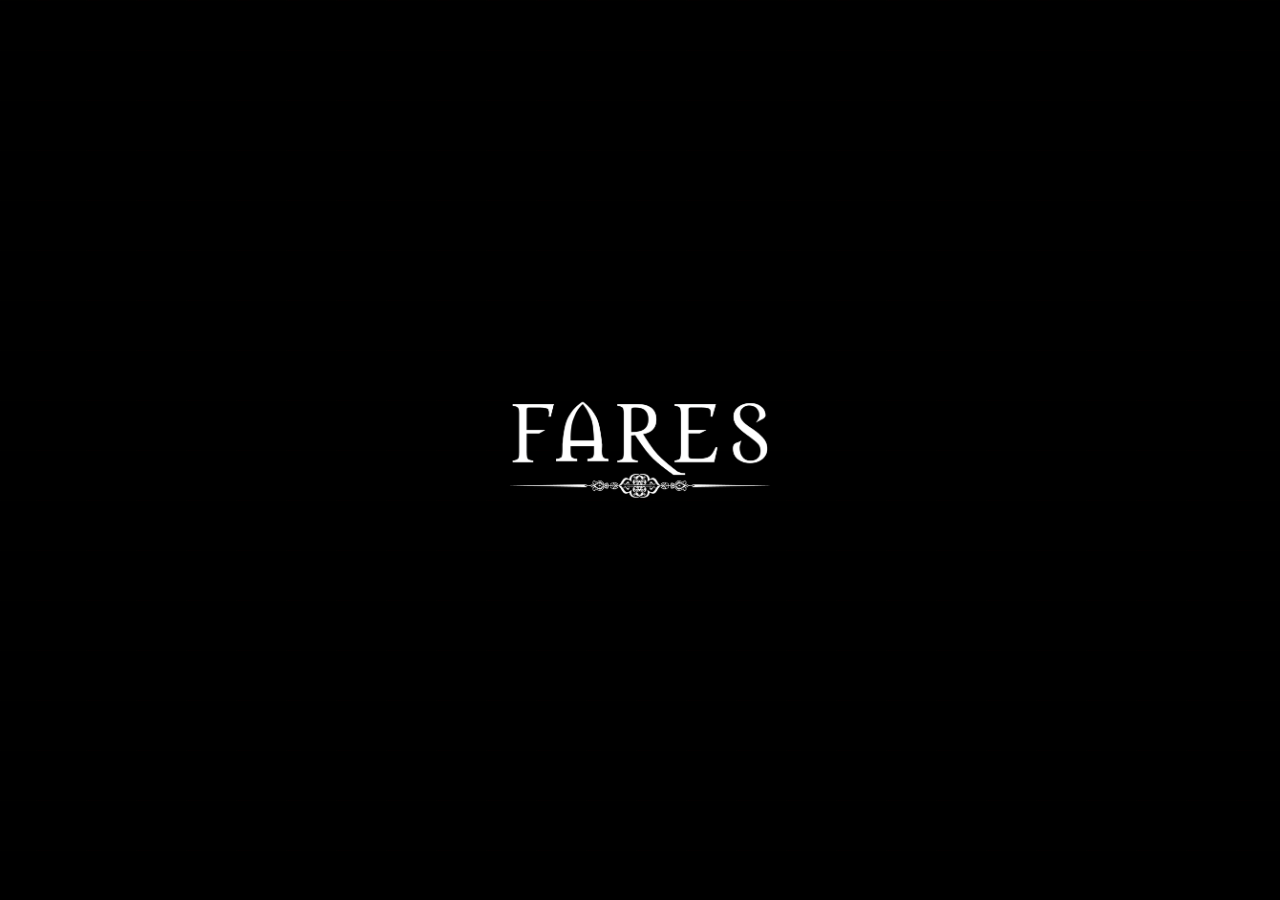
<file: index.htm>
<!doctype html>
<html lang="en">
  <head>
    <meta http-equiv="Content-Type" content="text/html; charset=UTF-8" />
    <meta http-equiv="X-UA-Compatible" content="IE=edge" />
    <meta name="viewport" content="width=device-width, initial-scale=1" />
    <meta name="description" content="" />
    <meta name="author" content="" />
    <meta name="viewport" content="width=device-width, initial-scale=1.0" />

    <link
      rel="icon"
      href="https://farescouture.com/fares-boutique/wp-content/uploads/2017/04/favicon.png"
      type="image/x-icon"
    />

    <title>
      FARES : costume sur mesure et prêt à porter, homme, femme, enfant
    </title>

    <link href="css/style.css" rel="stylesheet" />

    <script type="text/javascript">
      function MM_swapImgRestore() {
        var i;
        var x;
        var a = document.MM_sr;

        for (i = 0; a && i < a.length && (x = a[i]) && x.oSrc; i++) {
          x.src = x.oSrc;
        }
      }

      function MM_preloadImages() {
        var d = document;

        if (d.images) {
          if (!d.MM_p) d.MM_p = new Array();

          var i;
          var j = d.MM_p.length;
          var a = MM_preloadImages.arguments;

          for (i = 0; i < a.length; i++) {
            if (a[i].indexOf("#") != 0) {
              d.MM_p[j] = new Image();
              d.MM_p[j++].src = a[i];
            }
          }
        }
      }

      function MM_findObj(n, d) {
        var p, i, x;

        if (!d) d = document;

        if ((p = n.indexOf("?")) > 0 && parent.frames.length) {
          d = parent.frames[n.substring(p + 1)].document;
          n = n.substring(0, p);
        }

        if (!(x = d[n]) && d.all) x = d.all[n];

        for (i = 0; !x && i < d.forms.length; i++) x = d.forms[i][n];

        for (i = 0; !x && d.layers && i < d.layers.length; i++)
          x = MM_findObj(n, d.layers[i].document);

        if (!x && d.getElementById) x = d.getElementById(n);
        return x;
      }

      function MM_swapImage() {
        var i;
        var j = 0;
        var x;
        var a = MM_swapImage.arguments;

        document.MM_sr = new Array();

        for (i = 0; i < a.length - 2; i += 3) {
          if ((x = MM_findObj(a[i])) != null) {
            document.MM_sr[j++] = x;

            if (!x.oSrc) x.oSrc = x.src;
            x.src = a[i + 2];
          }
        }
      }
    </script>

    <script src="https://ajax.googleapis.com/ajax/libs/jquery/3.1.1/jquery.min.js"></script>
    <script>
      $(document).ready(function () {
        $("#container").fadeIn(500);
      });

      // Auto-redirect to boutique after 3s (with fade-out)
      // NOTE: localhost guard disabled for testing - redirect runs everywhere
      (function () {
        // var h = window.location.hostname;
        // var isLocal =
        //   !h ||
        //   h === "localhost" ||
        //   h === "127.0.0.1" ||
        //   h === "::1" ||
        //   h === "0.0.0.0" ||
        //   h === "" ||
        //   window.location.protocol === "file:";
        // if (!isLocal) {}
        var redirectUrl = "https://farescouture.com/fares-boutique/";
        var fadeDuration = 400;
        var redirectDelay = 3000;
        setTimeout(function () {
          var el = document.getElementById("container");
          if (window.jQuery && el) {
            el.classList.add("fade-out");
            $("#container").fadeOut(fadeDuration, function () {
              window.location.href = redirectUrl;
            });
            // Safety fallback in case fadeOut callback doesn't fire
            setTimeout(function () {
              window.location.href = redirectUrl;
            }, fadeDuration + 300);
          } else if (el) {
            el.classList.add("fade-out");
            setTimeout(function () {
              window.location.href = redirectUrl;
            }, fadeDuration);
          } else {
            window.location.href = redirectUrl;
          }
        }, redirectDelay - fadeDuration);
      })();
    </script>

    <style>
      header {
        margin: 0;
      }
    </style>
  </head>

  <body
    onLoad="MM_preloadImages('images/couture-dore.png','images/eboutique_dore.png')"
  >
    <header>
      <div class="container">
        <div id="container" style="display: none">
          <div style="color: white"></div>

          <img class="img-responsive" src="images/fares-couture.png" alt="" />

          <!-- <div class="intro-text">
            <div class="titles-align">
              <div class="t1">
                <a
                  href="http://farescouture.com/couture/"
                  onMouseOut="MM_swapImgRestore()"
                  onMouseOver="MM_swapImage('Image1','','images/couture-dore.png',1)"
                >
                  <img
                    src="images/couture_blanc.png"
                    name="Image1"
                    width="120"
                    height="8"
                    //width="150"
                    //height="10"
                    border="0"
                    alt="Couture"
                  />
                </a>
              </div>

              <div class="t0">
                <img
                  src="images/makroud.png"
                  height="13"
                  //height="16"
                  border="0"
                  alt="separator"
                />
              </div>

              <div class="t2">
                <a
                  href="https://farescouture.com/fares-boutique/"
                  onMouseOut="MM_swapImgRestore()"
                  onMouseOver="MM_swapImage('Image2','','images/LA-COUTURE-Marron.png',1)"
                >
                  <img
                    src="images/LA-COUTURE-Blanc.png"
                    name="Image2"
                    width="128"
                    height="9"
                    //width="160"
                    //height="11"
                    border="0"
                    alt="Boutique"
                  />
                </a>
              </div>
            </div>
          </div> -->
        </div>
      </div>
    </header>
  </body>
</html>
</file>
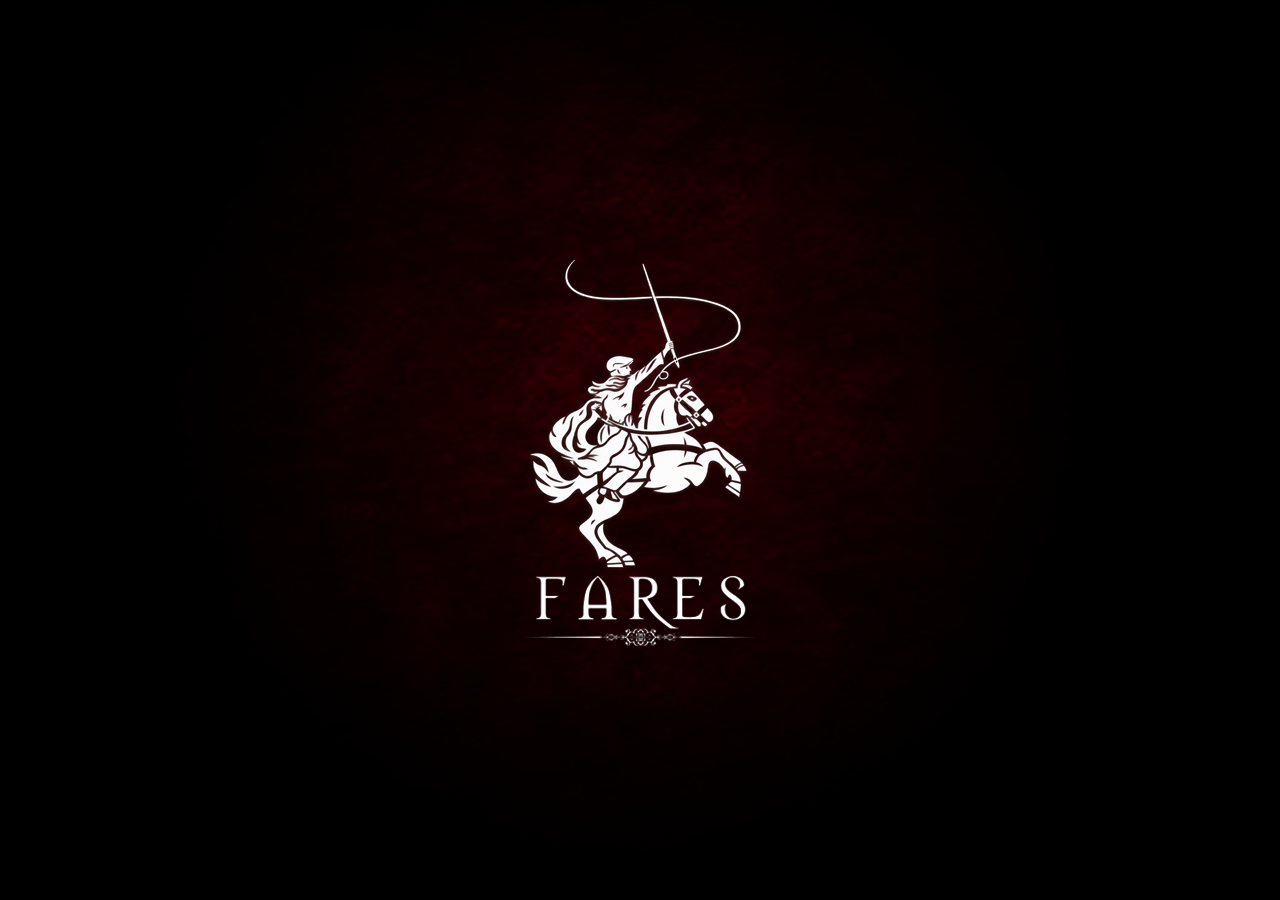
<file: couture/index.html>
<!DOCTYPE html>
<html lang="fr">
  <head>
    <meta charset="utf-8" />
    <title>Fares : Costume sur mesure</title>
    <meta
      name="description"
      content="Fares est un réseau d’artisans. Il confectionne, distribue des articles sur mesure et prêt-à-porter, moyen-haut de gamme."
    />
    <meta
      name="keywords"
      content="Fares, Costume, couture, réseau d’artisans, articles sur mesure, prêt-à-porter, moyen-haut de gamme."
    />
    <meta name="viewport" content="width=device-width, initial-scale=1.0" />

    <link rel="preload" as="image" href="assets/img/loading-1.png" />
    <link rel="preload" as="image" href="assets/img/bg.png" />
    <link href="assets/css/google.css" rel="stylesheet" type="text/css" />
    <link rel="shortcut icon" href="favicon.ico" type="image/x-icon" />
    <link rel="icon" href="favicon.ico" type="image/x-icon" />

    <!-- Feuilles des widgets tiers d'abord : styles.css est la feuille du
         site et doit pouvoir les surcharger (modales reveal responsives,
         marge du lecteur circulaire) sans jouer sur la specificite. -->
    <link rel="stylesheet" href="assets/js/reveal.css" />
    <link rel="stylesheet" href="assets/circleplayer/circle.skin/circle.player.css" />
    <link rel="stylesheet" href="assets/css/styles.css" />
    <noscript><style>html{background:#000 url("assets/img/bg.png");background-position:50% top;background-repeat:no-repeat;}.loading{display:none;}#test{opacity:1;}#magazine{opacity:1;}</style></noscript>
  </head>

  <body>
    <div class="loading">
      <img src="assets/img/loading-2.png" width="232" alt="" />
    </div>

    <div id="book-stage">
    <div id="magazine" class="centerStart">
      <div class="cover hard"></div>

      <!-- Inside of the front cover: keep it rigid when the book closes. -->
      <div id="page3" class="page page_g hard">
        <div class="ouvrir"></div>
      </div>

      <div id="page4" class="page page_d">
        <div class="dedicase">
          <p>
            “Je remercie l’équipe et les artisans, sans qui rien ne serait possible,
            dédie ce projet à mon fils Fares, à ma famille et une pensée toute
            particulière à ma mère pour son soutien moral tout au long de sa
            création”
            <br /><br />

            <div class="signature"></div>
            <span class="fawzi">Faouzi Harrazi (Directeur artistique)</span>
          </p>
        </div>
      </div>

      <div id="page5" class="page chibani"></div>

      <div id="page6" class="page sommaire">
        <div class="sommaireListe">
          <div class="titreSommaire">Sommaire</div>
          <ul>
            <li><a href="index.html#" onClick="goTo(this.id)" id="7">Fares.................................. P 2-3</a></li>
            <li><a href="index.html#" onClick="goTo(this.id)" id="9">Prêt à porter..................... P 4-5</a></li>
            <li><a href="index.html#" onClick="goTo(this.id)" id="11">Sur mesure....................... P 6-7</a></li>
            <li><a href="index.html#" onClick="goTo(this.id)" id="13">Fares couture................... P 8-11</a></li>
            <li><a href="index.html#" onClick="goTo(this.id)" id="17">Vintage couture............... P 12-13</a></li>
            <li><a href="index.html#" onClick="goTo(this.id)" id="19">Accessoires....................... P 14-15</a></li>
            <li><a href="index.html#" onClick="goTo(this.id)" id="21">Bijoux................................ P 16-17</a></li>
            <li><a href="index.html#" onClick="goTo(this.id)" id="23">Collection ......................... P 18-19</a></li>
            <li><a href="index.html#" onClick="goTo(this.id)" id="25">Collaboration................... P 20-23</a></li>
            <li><a href="index.html#" onClick="goTo(this.id)" id="29">Mariage, cérémonie......... P 24-25</a></li>
            <li><a href="index.html#" onClick="goTo(this.id)" id="31">Contact............................. P 26-27</a></li>
            <li><a href="index.html#" onClick="goTo(this.id)" id="33">Recrutement.................... P 28-29</a></li>
            <li><a href="index.html#" onClick="goTo(this.id)" id="35">C.G.V................................. P 30-47</a></li>
            <li><a href="index.html#" onClick="goTo(this.id)" id="53">Mentions légales............. P 48-49</a></li>
            <li><a href="index.html#" onClick="goTo(this.id)" id="55">Points de vente................ P 50-51</a></li>
            <li><a href="index.html#" onClick="goTo(this.id)" id="56">Facebook.......................... P 52-53</a></li>
          </ul>
        </div>
      </div>

      <div id="page7" class="page firas">
        <div class="firasIntro blanc"></div>
      </div>

      <div id="page8" class="page page_d_defaut">
        <div class="firasIntro">
          <h1 class="black">Fares</h1>

          <p>Fares est un studio de création.</p>
          <p>Il confectionne, distribue des articles sur mesure et prêt-à-porter, moyen-haut de gamme.</p>
          <p><b>Son métier est l’artisanat, son territoire celui de la création, sa référence est l’art.</b></p>
          <p>“<i  style="font-style: italic;">Nous faisons de l’artisanat un art non conventionnel.</i>”</p>
          <p>Ces collections séduiront les femmes et hommes qui au fil du temps se sont libérés et créent leur propre style, en bousculant les codes pour mieux s’approprier le vêtement, être unique.</p>
          <p>Ils laissent exprimer leur personnalité, sélectionnent les tendances mais ne subissent pas le diktat de la mode.</p>
          <p>Nous proposons également une gamme pour enfant.</p>
          <p>Des pièces d’exception sont montées par notre réseau d’artisans dans des ateliers en microcrédit.</p>
          <p>A chaque vente, une partie du bénéfice est reversée à une association caritative choisie par le client.</p>
          <p>Porter Fares évoque avant tout un état d’esprit et une image qui témoignent de votre caractère.</p>
          <div class="personnel"></div>
        </div>

        <div class="menu_ver" title="Sommaire">
          <a href="index.html#" onClick="goTo(this.id)" id="5">
            <img src="assets/img/Icone menu du livre.png" alt="Sommaire" />
          </a>
        </div>
      </div>

      <div id="page9" class="page pretAporter">
        <div class="firasIntro black"></div>
      </div>

      <div id="page10" class="page page_d_defaut">
        <div class="firasIntro black">
          <h1 class="black">Prêt à porter</h1>

          <p>Fares ne suit pas les tendances préférant se concentrer sur des produits à la fois intemporels et authentiques de qualité.</p>
          <p>Un soin particulier est apporté à la coupe des vêtements, au choix des matières et des fournitures servant à la confection des articles, leur apportant ainsi le cachet nécessaire.</p>
          <p>Les finitions faites mains confèrent le style et le charme qui distinguent nos pièces.</p>
          <p>
            Les articles sont vendus au <a data-reveal-id="show-room" class="my-button">show-room</a>,
            parmi <a data-reveal-id="nos-dist" class="my-button">nos distributeurs</a> ou
            <a href="https://farescouture.com/fares-boutique/" class="my-button">sur commande</a>.
          </p>
          <p>Vous recherchez l’originalité, la vraie, celle de l’allure et de l’esprit alors vous saurez apprécier Fares à sa juste valeur.</p>
          <div class="thawek"></div>
        </div>

        <div class="menu_ver" title="Sommaire">
          <a href="index.html#" onClick="goTo(this.id)" id="5">
            <img src="assets/img/Icone menu du livre.png" alt="Sommaire" />
          </a>
        </div>
      </div>

      <div id="page11" class="page surMesur">
        <div class="firasIntro black"></div>
      </div>

      <div id="page12" class="page page_d_defaut">
        <div class="firasIntro black ligneSize14">
          <h1 class="black">Créez vos vêtements...</h1>
          <p>
            Commandez une pièce unique parmi nos autres collections
            <a data-reveal-id="sur-rendez-vous" class="my-button">sur rendez-vous</a>
            au <a data-reveal-id="show-room" class="my-button">show-room boutique</a>,
            dans <a data-reveal-id="points-ventes" class="my-button">nos points de ventes</a>
            ou <a data-reveal-id="sur-rendez-vous" class="my-button">à domicile</a>
            (uniquement en Île-de-France pour le moment), des nouveaux modèles dessinés chaque mois complètent notre catalogue.
            <br />
            Il vous est possible de participer à chaque stade de la création, selon vos envies et votre morphologie,
            silhouette, détails, doublure, boutons, initiales brodées, étoffe… Vous serez conseillés et accompagnés par le styliste.
          </p>
          <p><b>. Produits proposés</b></p>
          <p>Veste, manteau, chemise, pantalon, jupe, robe, tricot fait main…</p>
          <p><b>. Enfant</b></p>
          <p>Le plaisir d’offrir un vêtement enfant monté avec amour et passion par des couturières averties dans des ateliers en microcrédit, vous est aussi proposé.</p>
          <p><b>Délai de livraison</b></p>
          <p>2 semaines</p>
          <p><b>. Prix</b></p>
          <p>
            Selon le modèle et le tissu choisis un devis vous sera communiqué.<br />
            (Une veste été pour homme à partir de 180 €)
          </p>
          <div class="farid"></div>
        </div>

        <div class="menu_ver" title="Sommaire">
          <a href="index.html#" onClick="goTo(this.id)" id="5">
            <img src="assets/img/Icone menu du livre.png" alt="Sommaire" />
          </a>
        </div>
      </div>

      <div id="page13" class="page page13"></div>

      <div id="page14" class="page page_d_defaut">
        <div class="firasIntro black left ligneSize16">
          <h1 class="black">Fares couture</h1>

          <p>La maison Fares couture perpétue la tradition et <a data-reveal-id="grand-mesure" class="my-button">la grande mesure*</a> dans ses ateliers.</p>
          <p>Le vêtement ainsi monté est unique, inimitable et correspond à votre personnalité.</p>
          <p>Les pièces sont réalisées en partie voire entièrement à la main signées Fares couture.</p>
          <p>Pour certaines de nos créations, des tissus sortent directement de nos ateliers tisserands.</p>
          <p>L’équipe de tailleurs-coupeurs dont le savoir-faire est devenu rare et précieux, prend en charge la commande au sein de l’atelier.</p>

          <br />
          <h3 class="black">Prises de commande/Mesures</h3>
          <p>
            Elle se fait soit au show-room, à domicile, au bureau <a href="index.html#" onClick="goTo(31); return false;" class="my-button">Convenir d’un rendez-vous</a>
            ou parmi nos distributeurs pour <a data-reveal-id="grand-mesure" class="my-button">la grande mesure*</a>
            ou au show-room pour <a data-reveal-id="demi-mesure" class="my-button">la demi-mesure*</a>
            et <a data-reveal-id="petit-mesure" class="my-button">la petite mesure*.</a>
          </p>
          <p>Le patronage de chaque client est soigneusement conservé dans nos archives.</p>

          <br />
          <p>
            <b>Veuillez tourner la page, vous découvrirez notre qualité et savoir-faire…</b>
            <img src="assets/img/fleche.png" style="float:right; margin-right:145px" alt="" />
          </p>
          <br />
          <p><b>* Définition</b></p>
          <br />
          <div class="kayat"></div>

          <div id="popup">
            <span class="button b-close"><span>X</span></span>
            <h3>La grande mesure (le bespoke)</h3>
            <p>Les connaisseurs voient dans le bespoke un idéal technique et esthétique, dans la mesure où l’apiéceur expérimenté (l’artisan auquel le coupeur confie la réalisation de la veste) passe au bas mot 50 heures de travail sur une seule pièce. Il piquera à la main des milliers de points, utilisera une dizaine de matières uniques (dont le crin de cheval), et se servira d’un lourd fer à repasser pour donner forme au costume.</p>
            <p>Son travail, entièrement réalisé à la main, vous permettra de disposer d’un costume unique, pérenne, réalisé grâce à l’énergie et à la patience d’un dépositaire d’un artisanat d’art rare et précieux.</p>
            <p>A la différence de la demi-mesure, le tailleur grande mesure dessine un patron ad hoc pour son client. Ce patronage est unique et permet la prise en compte de l’ensemble des particularités morphologiques de ce dernier. Après que le tissu aura été découpé selon les lignes du patron, un nouvel essayage est nécessaire, chaque tissu « tombant » différemment, selon son poids et ses propriétés.</p>
          </div>

          <div id="popup1">
            <span class="button b-close"><span>X</span></span>
            <h3>La demi-mesure</h3>
            <p>Les tailleurs utilisent un patron préexistant qui est modifié afin de correspondre aux mensurations du client. Ce patron est ensuite fourni à l’atelier qui réalise un costume de façon industrielle. Les finitions peuvent être réalisées à la main ou à la machine.</p>
          </div>

          <div id="popup2">
            <span class="button b-close"><span>X</span></span>
            <h3>La petite mesure</h3>
            <p>Les tailleurs proposant des services de petite mesure utilisent un patron prédéfini qu’ils ajustent aux mensurations de leur client, à l’instar de la demi-mesure industrielle. Seul le processus de fabrication diffère, puisque la petite mesure implique une réalisation entièrement artisanale.</p>
          </div>
        </div>

        <div class="menu_ver" title="Sommaire">
          <a href="index.html#" onClick="goTo(this.id)" id="5">
            <img src="assets/img/Icone menu du livre.png" alt="Sommaire" />
          </a>
        </div>
      </div>

      <div id="page15" class="page page_g_defaut">
        <div class="firasIntro black left ligneSize14">
          <h1 class="black">Qualité</h1>
          <p>Fares couture est en quête perpétuelle dans l’amélioration du montage de qualité et dans la recherche des coupes.</p>
          <p>Elle sélectionne des étoffes issues des meilleurs tisserands, Dormeuil, Ermenegildo Zegna, Loro Piana, Holland and Cherry…</p>
          <p>Votre pièce à manche (veste et manteau) sur mesure est montée selon les méthodes artisanales des tailleurs traditionnels.</p>
          <p>Nous utilisons la technique de l’entoilage, elle permet de renforcer certaines parties du vêtement.</p>
          <p>Elle garantit une tenue et un tombé impeccable et vous assure une longévité incomparable.</p>
          <p>Avec ses épaisseurs indépendantes, l’article résiste mieux aux nettoyages et aux usures du temps.</p>
          <h3 class="black">Produits proposés</h3>
          <p>Costume sur mesure, veste, manteau, chemise, pantalon, jupe, tailleur pour femme…</p>
          <h3 class="black">Délai de livraison</h3>
          <p>2 semaines</p>
          <h3 class="black">Prix</h3>
          <p>
            Selon le modèle et le tissu choisis un devis vous sera communiqué.<br />
            (Un costume à partir de 750 euros…)
          </p>
          <h3 class="black">Services après vente</h3>
          <p>En cas de changement de taille, les retouches nécessaires peuvent être apportées.</p>
          <div class="logomarque"></div>
        </div>

        <div class="menu_ver_droite">
          <a href="index.html#" onClick="goTo(this.id)" id="5">
            <img src="assets/img/Icone menu du livre.png" alt="Sommaire" />
          </a>
        </div>
      </div>

      <div id="page16" class="page page16"></div>

			<div id="page17" class="page frip1">
</div>
			<div id="page18" class="page page_d_defaut">
				<div class="firasIntro black  ligneSize16">
					<h1 class="black">Vintage Couture</h1><br>
					<p>Fares couture distribue une ligne de vêtements et accessoires vintages sélectionnés avec soin, nettoyés et dont l’intérieur est enièrement refait à neuf, destinée à une clientèle pointilleuse et avertie.</p>
					<p>Un service de retouches vintage vous est offert, l’article est recousu à vos mesures.</p>
					<p>Laissez-vous donc charmez par notre ligne de collection Vintage couture qui apportera du caractère à votre style vestimentaire.</p><br/>
                    <img src="assets/img/caractere.png" width="120" height="70" align="right">
				</div>
								  <div class="menu_ver" title='Sommaire'><a href="index.html#" onClick="goTo(this.id)" id="5"><img src="assets/img/Icone menu du livre.png"></a></div>

			</div>

			<div id="page19" class="page page_g_defaut">
				<div class="firasIntro black  ligneSize16">
					<h1 class="black">Accessoires</h1>
					<p>Un service de commandes personnalisées pour accessoires est aussi à la disposition des clients répondant aux envies et aux besoins du quotidien. </p>
					<p><b>. Qualité</b> </p>
					<p>Un soin particulier est apporté à la coupe, au choix des matières et des fournitures servant à la confection des articles. </p>
					
					<p><b>. Prise de la commande</b></p>

					<P> Sur rendez-vous au <a data-reveal-id="show-room" class="my-button" >show-room</a> ou parmis <a data-reveal-id="nos-dist" class="my-button" >nos distributeurs.</a></P>
					<p><b>.Produits proposés</b></p>
					<P> Besace, sac à main, serviette, porte document, housse de pcrtable....</P>
					<p><b>Délai de livraison </b></p>
					<P> 2 semaines</P>
					<p><b> . Prix </b></p>
					<P>Selon le modèle et les matières choisies un devis vous sera communiqué.<br>
(Une besace en cuir à partir de 120 euros…)</P>
					<div class="tabea"></div>
				</div>

			</div>
			<div id="page20" class="page page19 ">
            				  <div class="menu_ver" title='Sommaire'><a href="index.html#" onClick="goTo(this.id)" id="5"><img src="assets/img/Icone menu du livre.png"></a></div>

            </div>
			
			<div id="page21" class="page page21">

            </div>
			<div id="page22" class="page page_d_defaut">
				<div class="firasIntro black  ligneSize16">
					<h1 class="black">Bijoux</h1>
					<p>Un service de commandes personnalisé est aussi à la disposition des clients.  </p>
					<p><b>. Qualité</b> </p>
					<p>Ils sont montés par des artisans passionnés et expérimentés...<br> Un certificat d’authentification est délivré. </p>
					<p><b>. Prise de la commande</b></p>
					<P><a href="index.html#" onClick="goTo(31); return false;" class="my-button">Convenir d’un rendez-vous</a></P>
					<p><b>.Produits proposés</b></p>
					<P> Collier, bracelet, bague, boucle d’oreille, pendentif, broche, boutons de manchette...</P>
					<p><b>Délai de livraison </b></p>
					<P> 2 à 3 semaines</P>
					<p><b> . Prix </b></p>
					<P>Selon le modèle un devis vous sera communiqué</P>
					<div class="rafiaa"></div>
				</div>
				<div class="menu_ver" title='Sommaire'><a href="index.html#" onClick="goTo(this.id)" id="5"><img src="assets/img/Icone menu du livre.png"></a></div>

			</div>
			<div id="page23" class="page page23"></div>		
			<div id="page24" class="page page_d_defaut">
				<div class="firasIntro black imageCommande">
					<div class="jcarousel-wrapper">
		                <div class="jcarousel">
		                    <ul>
		                    	<li>
		                        	<div class="view view-first">
				                        <img src="assets/catalogue/4s.jpg" class="imageorigine"  width="339" height="512" alt="">
				                        <img src="assets/catalogue/4.jpg" class="imagehover" width="339" height="512" alt="">
					                    <div class="mask">
					                        <a href="https://farescouture.com/fares-boutique/"  class="my-button info">Collection</a>
					                    </div>
					                </div>
		                    	</li>
		                    	<li>
		                        	<div class="view view-first">
				                        <img src="assets/catalogue/5s.jpg" class="imageorigine"  width="339" height="512" alt="">
				                        <img src="assets/catalogue/5.jpg" class="imagehover" width="339" height="512" alt="">
					                    <div class="mask">
					                        <a href="https://farescouture.com/fares-boutique/"  class="my-button info">Collection</a>
					                    </div>
					                </div>
		                    	</li>
		                    	<li>
		                        	<div class="view view-first">
				                        <img src="assets/catalogue/6s.jpg" class="imageorigine"  width="339" height="512" alt="">
				                        <img src="assets/catalogue/6.jpg" class="imagehover" width="339" height="512" alt="">
					                    <div class="mask">
					                        <a href="https://farescouture.com/fares-boutique/"  class="my-button info">Collection</a>
					                    </div>
					                </div>
		                    	</li>
		                    	<li>
		                        	<div class="view view-first">
				                        <img src="assets/catalogue/7s.jpg" class="imageorigine"  width="339" height="512" alt="">
				                        <img src="assets/catalogue/7.jpg" class="imagehover" width="339" height="512" alt="">
					                    <div class="mask">
					                        <a href="https://farescouture.com/fares-boutique/"  class="my-button info">Collection</a>
					                    </div>
					                </div>
		                    	</li>
		                    	<li>
		                        	<div class="view view-first">
				                        <img src="assets/catalogue/8s.jpg" class="imageorigine"  width="339" height="512" alt="">
				                        <img src="assets/catalogue/8.jpg" class="imagehover" width="339" height="512" alt="">
					                    <div class="mask">
					                        <a href="https://farescouture.com/fares-boutique/"  class="my-button info">Collection</a>
					                    </div>
					                </div>
		                    	</li>
		                    	<li>
		                        	<div class="view view-first">
				                        <img src="assets/catalogue/9s.jpg" class="imageorigine"  width="339" height="512" alt="">
				                        <img src="assets/catalogue/9.jpg" class="imagehover" width="339" height="512" alt="">
					                    <div class="mask">
					                        <a href="https://farescouture.com/fares-boutique/"  class="my-button info">Collection</a>
					                    </div>
					                </div>
		                    	</li>
		                    	<li>
		                        	<div class="view view-first">
				                        <img src="assets/catalogue/10s.jpg" class="imageorigine"  width="339" height="512" alt="">
				                        <img src="assets/catalogue/10.jpg" class="imagehover" width="339" height="512" alt="">
					                    <div class="mask">
					                        <a href="https://farescouture.com/fares-boutique/"  class="my-button info">Collection</a>
					                    </div>
					                </div>
		                    	</li>
		                    	<li>
		                        	<div class="view view-first">
				                        <img src="assets/catalogue/11s.jpg" class="imageorigine"  width="339" height="512" alt="">
				                        <img src="assets/catalogue/11.jpg" class="imagehover" width="339" height="512" alt="">
					                    <div class="mask">
					                        <a href="https://farescouture.com/fares-boutique/"  class="my-button info">Collection</a>
					                    </div>
					                </div>
		                    	</li>
		                    	<li>
		                        	<div class="view view-first">
				                        <img src="assets/catalogue/12s.jpg" class="imageorigine"  width="339" height="512" alt="">
				                        <img src="assets/catalogue/12.jpg" class="imagehover" width="339" height="512" alt="">
					                    <div class="mask">
					                        <a href="https://farescouture.com/fares-boutique/"  class="my-button info">Collection</a>
					                    </div>
					                </div>
		                    	</li>
		                    	<li>
		                        	<div class="view view-first">
				                        <img src="assets/catalogue/13s.jpg" class="imageorigine"  width="339" height="512" alt="">
				                        <img src="assets/catalogue/13.jpg" class="imagehover" width="339" height="512" alt="">
					                    <div class="mask">
					                        <a href="https://farescouture.com/fares-boutique/"  class="my-button info">Collection</a>
					                    </div>
					                </div>
		                    	</li>
		                    	<li>
		                        	<div class="view view-first">
				                        <img src="assets/catalogue/14s.jpg" class="imageorigine"  width="339" height="512" alt="">
				                        <img src="assets/catalogue/14.jpg" class="imagehover" width="339" height="512" alt="">
					                    <div class="mask">
					                        <a href="https://farescouture.com/fares-boutique/"  class="my-button info">Collection</a>
					                    </div>
					                </div>
		                    	</li>
		                    	<li>
		                        	<div class="view view-first">
				                        <img src="assets/catalogue/15s.jpg" class="imageorigine"  width="339" height="512" alt="">
				                        <img src="assets/catalogue/15.jpg" class="imagehover" width="339" height="512" alt="">
					                    <div class="mask">
					                        <a href="https://farescouture.com/fares-boutique/"  class="my-button info">Collection</a>
					                    </div>
					                </div>
		                    	</li>
		                    	<li>
		                        	<div class="view view-first">
				                        <img src="assets/catalogue/16s.jpg" class="imageorigine"  width="339" height="512" alt="">
				                        <img src="assets/catalogue/16.jpg" class="imagehover" width="339" height="512" alt="">
					                    <div class="mask">
					                        <a href="https://farescouture.com/fares-boutique/"  class="my-button info">Collection</a>
					                    </div>
					                </div>
		                    	</li>
		                    	<li>
		                        	<div class="view view-first">
				                        <img src="assets/catalogue/17s.jpg" class="imageorigine"  width="339" height="512" alt="">
				                        <img src="assets/catalogue/17.jpg" class="imagehover" width="339" height="512" alt="">
					                    <div class="mask">
					                        <a href="https://farescouture.com/fares-boutique/"  class="my-button info">Collection</a>
					                    </div>
					                </div>
		                    	</li>
		                    	<li>
		                        	<div class="view view-first">
				                        <img src="assets/catalogue/18s.jpg" class="imageorigine"  width="339" height="512" alt="">
				                        <img src="assets/catalogue/18.jpg" class="imagehover" width="339" height="512" alt="">
					                    <div class="mask">
					                        <a href="https://farescouture.com/fares-boutique/" class="my-button info">Collection</a>
					                    </div>
					                </div>
		                    	</li>
		                    	<li>
		                        	<div class="view view-first">
				                        <img src="assets/catalogue/19s.jpg" class="imageorigine"  width="339" height="512" alt="">
				                        <img src="assets/catalogue/19.jpg" class="imagehover" width="339" height="512" alt="">
					                    <div class="mask">
					                        <a href="https://farescouture.com/fares-boutique/"  class="my-button info">Collection</a>
					                    </div>
					                </div>
		                    	</li>
		                    	<li>
		                        	<div class="view view-first">
				                        <img src="assets/catalogue/20s.jpg" class="imageorigine"  width="339" height="512" alt="">
				                        <img src="assets/catalogue/20.jpg" class="imagehover" width="339" height="512" alt="">
					                    <div class="mask">
					                        <a href="https://farescouture.com/fares-boutique/"  class="my-button info">Collection</a>
					                    </div>
					                </div>
		                    	</li>
		                    	<li>
		                        	<div class="view view-first">
				                        <img src="assets/catalogue/21s.jpg" class="imageorigine"  width="339" height="512" alt="">
				                        <img src="assets/catalogue/21.jpg" class="imagehover" width="339" height="512" alt="">
					                    <div class="mask">
					                        <a href="https://farescouture.com/fares-boutique/"  class="my-button info">Collection</a>
					                    </div>
					                </div>
		                    	</li>
		                    	<li>
		                        	<div class="view view-first">
				                        <img src="assets/catalogue/22s.jpg" class="imageorigine"  width="339" height="512" alt="">
				                        <img src="assets/catalogue/22.jpg" class="imagehover" width="339" height="512" alt="">
					                    <div class="mask">
					                        <a href="https://farescouture.com/fares-boutique/"  class="my-button info">Collection</a>
					                    </div>
					                </div>
		                    	</li>
		                    	<li>
		                        	<div class="view view-first">
				                        <img src="assets/catalogue/23s.jpg" class="imageorigine"  width="339" height="512" alt="">
				                        <img src="assets/catalogue/23.jpg" class="imagehover" width="339" height="512" alt="">
					                    <div class="mask">
					                        <a href="https://farescouture.com/fares-boutique/"  class="my-button info">Collection</a>
					                    </div>
					                </div>
		                    	</li>

		                    	
		                    </ul>
		                </div>
		                <a href="index.html#" class="jcarousel-control-prev">&lsaquo;</a>
		                <a href="index.html#" class="jcarousel-control-next">&rsaquo;</a>
		                <p class="jcarousel-pagination"></p>
		                
	            </div>
				</div>
				
				  <div class="menu_ver" title='Sommaire'><a href="index.html#" onClick="goTo(this.id)" id="5"><img src="assets/img/Icone menu du livre.png"></a></div>

			</div>
			<div id="page25" class="page page25">

            </div>
			<div id="page26" class="page page_d_defaut">
				<div class="firasIntro black  ligneSize16">
					<h1 class="black">Collaborations Paticulirères</h1><br>
					<p><b>. Offre particulière :</b> </p>
					<p>Un modèle de pret-à-porter vous fait réver, faite nous parvenir la photo nous l'adapterons à vos mesures et au tissu de votre choix... </p>
					<p>Devenez votre propre créateur, faite nous part de toutes les suggestions de vos envies, nous les satisferons...  </p>
					<p><b>. Offre aux lycéens et aux étudiants boursiers :</b> </p>
					<p> Fares s’engage à les accompagner en proposant des prestations adaptées à leur budget.</p>
					<p> A l'occasion d'un stage ou d'un premier emploi, d'une soutenance ou encore d'un gala de fin d'année, il est primordial que l'apparence des éléves soit en accord avec eux-mêmes mais aussi avec l'environnement professionnel dans lequel ils évoluent.</p>
					<p><b>. Offre aux entreprises :</b> </p>
					<p>Nous proposons nos services aux comités d'entreprises. </p>
					<p>De la PME en passant par les entreprises internationales, des sessions de
					prises de mesure peuvent être organisées dans les locaux des différentes
					entreprises, permettant ainsi aux salariés de pouvoir bénéficier d'un service
					de qualité sur leur lieu de travail. </p>
					<p><b> <a data-reveal-id="principe" class="my-button" >Principe de fonctionnement...</a></b> </p>
				</div>
                                                				<div class="menu_ver" title='Sommaire'><a href="index.html#" onClick="goTo(this.id)" id="5"><img src="assets/img/Icone menu du livre.png"></a></div>

			</div>
			<div id="page27" class="page page_g_defaut">
				<div class="firasIntro black  ligneSize16">
					<h1 class="black">Collaborations Professionnelles</h1><br>
					<p><b>Trois formes de collaboration, vous sont proposées :</b> </p><br>
					<p><b>En sous-traitance :</b> </p>
					<p>Le donneur d’ordre fournit les matières premières, les accessoires, l’échantillon, le patronage. L’atelier prend en charge le tracé, la coupe, le montage, la finition, l’habillage et l’emballage.</p>
					<p><b>En co-traitance :</b> </p>
					<p>Le client remet l’échantillon accompagné du dossier technique, Fares assure le sourcing des matières ainsi que toutes les autre étapes nécessaires à la conception de l’article.</p>
					<p>Satisfait du travail, le client confirme sa commande par une avance de payement dont les termes sont à négocier.</p>
					<p><b>.En produit fini :</b> </p>
					<p>Le studio étudie vos besoins en création ensuite dessine et conçoit une collection unique appropriée à la demande de vos clients et mettre ainsi toutes les chances de votre côté.</p>

				</div>

			</div>
			<div id="page28" class="page page_d_defaut">
				<div class="firasIntro black  ligneSize16">
					<h1 class="black">Offre distributeur :</h1><br>
					<p>Fares répond aux attentes du marché, un renouvellement fréquent et pertinent de modèles  intemporels de qualité lisibles aux yeux des clients est effectué chaque mois.</p>
					<p>On vous livre une collection exclusive fidèle à l’esprit de votre boutique, vous distinguant ainsi de vos concurrents.</p>
					<p>Un service sur mesure esr à votre service pour le client amateur de la pièce unique.</p>
					<p>Le but de Fares est de contribuer au succès de votre marque comme de votre boutique en l’accompagnant tout au long de son développement.</p>
					<p><b>. Contact</b></p>
					<p>Vous désirez collaborer en tant que donneur d’ordre ou distribuer nos articles alors n’hésitez pas à <h3 class="black"><a href="index.html#" class="my-button" onClick="goTo(this.id)" id="31">nous contacter</a></h3>.</p>
					<p><b>. Autres :</b></p>
					<p>Toutes autres suggestions de collaboration est la bienvenue.</p>
				</div>
                                                				<div class="menu_ver" title='Sommaire'><a href="index.html#" onClick="goTo(this.id)" id="5"><img src="assets/img/Icone menu du livre.png"></a></div>

			</div>
			<div id="page29" class="page page17">

			</div>
			<div id="page30" class="page page_d_defaut">
				<div class="firasIntro black left ligneSize14">
							<h1 class="black">Mariage - Cérémonie</h1>
							<p>Notre maison se fera un plaisir de vous accompagner durant cet heureux évènement.</p>

							<p>Vous pouvez vous rendre à <a data-reveal-id="show-room" class="my-button">notre show room</a>, chez <a data-reveal-id="nos-dist" class="my-button" >nos distrubuteurs</a> ou <a data-reveal-id="sur-commande" class="my-button">bien à domicile</a> afin de bénéficier de conseils et services personnalisés.</p>
							<p>Fares se propose d'harmoniser votre tenue avec la robe de la mariée en reprenant des éléments, des détails, les couleurs par le gilet, l'ascott.</p>
							<p>Nous pouvons également créer les tenues des deux mariés à partir d'un thème, d'un lieu ou selon que l'événement soit formel ou amical, traditionnel ou original.</p>
							
							<h3 class="black">Produits proposés</h3>
							<p>Costume, queue de pie, robe de mariée, robe de soirée, tenue traditionnelle...</p>
							<h3 class="black">Délai de livraison </h3>
							<p> 3 semaines</p>	
							<h3 class="black">Prix</h3>
							<p>Selon le modèle et le tissu choisis un devis vous sera communiqué <br> (Le costume à partir de 350 euros…) </p>	<br>						

					<div class="kaled"></div>
				</div>
                                                				<div class="menu_ver" title='Sommaire'><a href="index.html#" onClick="goTo(this.id)" id="5"><img src="assets/img/Icone menu du livre.png"></a></div>

			</div>

			<div id="page31" class="page page31">

            </div>
			<div id="page32" class="page page_d_defaut">
				<div class="firasIntro black  ligneSize16">
					<h1 class="black">Contact</h1>
					<div><span id="contactErreur"></span></div>
					<form>
						
					<div id='radioForm' class="formGroupContact">
						<div class="radioBox"><input type="radio" name="typeContact" value="par" checked> Particulier</div>
						<div class="radioBox"><input type="radio" name="typeContact" value="pro" > Professionel (<a data-reveal-id="presentationPro" class="my-button">présentation</a>)</div>
						
						<div class="clear"></div>
					</div>
					<div id='selectForm' class="formGroupContact">
						<div class="labelBox"><span>Type </span></div>
						<div class="inputBox">
							<select id='typePro'>
							  <option value="Presse">Presse</option>
							  <option value="Acheteur">Acheteur</option>
							  <option value="Multimarques">Multimarques</option>
							  <option value="Distributeur">Distributeur</option>
							  <option value="DonneurOrdre">Donneur d’ordre</option>
							  <option value="Fournisseur">Fournisseur</option>
							  <option value="Autres">Autres</option>
							</select>
						</div>
						<div class="clear"></div>
					</div>
					<div class="formGroupContact" id='raisonSocial'>
						<div class="labelBox"><span>Raison social </span></div>
						<div class="inputBox"><input type="text" id='raison'></div>
						<div class="clear"></div>
					</div>
					<div class="formGroupContact" id='formNom' >
						<div class="labelBox"><span>Nom </span></div>
						<div class="inputBox"><input type="text" id='nomContact' ></div>
						<div class="clear"></div>
					</div>
					<div class="formGroupContact" id='formPrenom' >
						<div class="labelBox"><span>Prenom </span></div>
						<div class="inputBox"><input type="text" id='prenomContact' ></div>
						<div class="clear"></div>
					</div>
					<div class="formGroupContact">
						<div class="labelBox"><span>Email </span></div>
						<div class="inputBox"><input type="text" id='emailContact' ></div>
						<div class="clear"></div>
					</div>
					<div class="formGroupContact">
						<div class="labelBox"><span>Tel </span></div>
						<div class="inputBox"><input type="text" id='telContact' ></div>
						<div class="clear"></div>
					</div>
					<div class="formGroupContact">
						<div class="labelBox"><span>Adresse </span></div>
						<div class="inputBox"><input type="text" id='adresseContact' ></div>
						<div class="clear"></div>
					</div>
					<div class="formGroupContact">
						<div class="labelBox"><span>Pays </span></div>
						<div class="inputBox"><input type="text" id='paysContact' ></div>
						<div class="clear"></div>
					</div>
                    <div class="formGroupContact">
						<div class="labelBox"><span>Document </span></div>
						<div class="inputBox"> <input type="file" id="file_attach"  name="file_attach"/></div>
						<div class="clear"></div>
					</div>
					<div class="formGroupContact">
						<div class="labelBox"><span>Message </span></div>
						<div class="inputBox"><textarea rows="3" cols="10"  id='messageContact' ></textarea></div>
						<div class="clear"></div>
					</div>
	

					<div class="formGroup">
                      <button type="button" id="FormSenderContact" class="btn btn-default btn-dark">envoyer</button>

<!--						<div id='FormSenderContact' class="btnsend">ENVOYER</div>
-->					</div>
	
					  
					</form>
                    

				</div>
                                                				<div class="menu_ver" title='Sommaire'><a href="index.html#" onClick="goTo(this.id)" id="5"><img src="assets/img/Icone menu du livre.png"></a></div>

			</div>

			<div id="page33" class="page page33">
</div>
			<div id="page34" class="page page_d_defaut">
				<div class="firasIntro black  ligneSize16">

					<h1 class="black">Recrutement</h1>
					<div><span id="recrutementErreur"></span></div>
					<form>
						
					<div id='radioFormRecrut' class="formGroupContact">
						<div class="radioBox"><input type="radio" name="type" id="type" value="artisant" checked> Artisant</div>
						<div class="radioBox"><input type="radio" name="type" id="type" value="autre" > Autre</div>
						<div class="radioBox"><input type="radio" name="type" id="type" value="vdi" > <a data-reveal-id="vdi" class="my-button">VDI </a></div>
						
						<div class="clear"></div>
					</div>

					<div class="formGroupContact"  >
						<div class="labelBox"><span>Nom </span></div>
						<div class="inputBox"><input id="nom" type="text" ></div>
						<div class="clear"></div>
					</div>
					<div class="formGroupContact"  >
						<div class="labelBox"><span>Prenom </span></div>
						<div class="inputBox"><input id="prenom" type="text" ></div>
						<div class="clear"></div>
					</div>
					<div class="formGroupContact">
						<div class="labelBox"><span>Email </span></div>
						<div class="inputBox"><input id="email"  type="text" ></div>
						<div class="clear"></div>
					</div>
					<div class="formGroupContact">
						<div class="labelBox"><span>Tel </span></div>
						<div class="inputBox"><input id="tel" type="text" ></div>
						<div class="clear"></div>
					</div>
					<div class="formGroupContact">
						<div class="labelBox"><span>Pays </span></div>
						<div class="inputBox"><input id="pays" type="text" ></div>
						<div class="clear"></div>
					</div>
					<div class="formGroupContact">
						<div class="labelBox"><span>Message </span></div>
						<div class="inputBox"><textarea id="message" rows="3" cols="10"  ></textarea></div>
						<div class="clear"></div>
					</div>
	

					<div class="formGroup">
						<div id='FormSenderRecrutement' class="btnsend">ENVOYER</div>
					</div>
	
					  
					</form>

				</div>
                                                				<div class="menu_ver" title='Sommaire'><a href="index.html#" onClick="goTo(this.id)" id="5"><img src="assets/img/Icone menu du livre.png"></a></div>

			</div>

			<div id="page35" class="page page35">
</div>
			<div id="page36" class="page page_d_defaut">
				<div class="firasIntro black  ligneSize16 cgv">
					<h1 class="black">Conditions générales de vente</h1><br>
					<p><b>Préambule</b></p>
					<p>Les présentes conditions générales de ventes régissent les rapports entre, d’une part, la société Fares inscrite, propriétaire du site www.farescouture.com et d’autre part, la personne qui effectue à distance, un achat par l’intermédiaire du site Internet de la société Fares http://www.farescouture.com, ci-après dénommée "le client".
					</p>
					<p>Les Parties conviennent que les commandes passées auprès de Fares via Internet sont régies exclusivement par les présentes conditions générales de vente, à l’exclusion de toute autre condition qui serait disponible sur le site http://www.farescouture.com.
					</p>
					<p><b>. Dispositions générales</b></p>
					<p>Le site web www.farescouture.com a été conçu par la société Fares , qui est propriétaire et titulaire de l’ensemble des droits y afférent. Sauf autorisation préalable et écrite de Fares, il est interdit de copier, télécharger tout ou partie du site ou de son contenu.
					</p>
				</div>
                                                				<div class="menu_ver" title='Sommaire'><a href="index.html#" onClick="goTo(this.id)" id="5"><img src="assets/img/Icone menu du livre.png"></a></div>

			</div>

			<div id="page37" class="page page_g_defaut">
					<div class="firasIntro black  ligneSize16 cgv">
					<p>Les produits proposés sur le site sont décrits dans des fiches produits comprenant pour certaines une photo et indiquant leur dénomination, couleur et caractéristiques. Les photographies et images illustrant le site et la description du produit n’entrent pas dans le champ contractuel. Les photos et images du site ne sont pas contractuelles, en aucun cas la responsabilité du commerçant ne pourra être engagée.</p>
					<p><b>Article 1 - Prix</b></p>
					<p>1.1 - Les prix des produits sont indiqués en euros et en dinars toutes taxes comprises, hors participation aux frais de port. Les montants exprimés dans d’autres monnaies ne sont fournis qu’à titre purement indicatif.</p>
					<p>1.2 - Toutes les commandes, quelles que soient leur origine sont payables en Euros. </p>
					<p>1.3 - Fares se réserve le droit de modifier ses prix à tout moment. Les produits seront facturés sur la base des tarifs en vigueur au moment de la confirmation de la commande par Fares tel que prévu à l’article 3-2 des présentes conditions générales de vente.</p>
				</div>

			</div>
			<div id="page38" class="page page_d_defaut">
				<div class="firasIntro black  ligneSize16 cgv">
					<p><b>Article 2 - Commande</b></p>
					<p>2.1 - le Client déclare avoir pris connaissance et avoir accepté les présentes conditions générales de vente avant la passation de la commande.</p>
					<p>2.2 - La commande doit être saisie sur le site : http://www.farescouture.com.</p>
					<p>2.3 - Les parties prennent réciproquement acte que les produits présentés sur le site Internet http://www.farescouture.com peuvent ne plus être disponibles ou ne plus être en vente au moment de la commande.</p>
					<p>2.4 - Lors de l’enregistrement des données dans la rubrique "mon compte", le client doit s’assurer de l’exactitude et de l’exhaustivité des données obligatoires qu’il fournit. Toute modification ultérieure doit être mentionnée le plus rapidement possible.</p>
					<p>2.5 - Seules les personnes juridiquement capables de souscrire des contrats concernant les biens et les services proposés sur le site peuvent commander sur le site www.farescouture.com.</p>
					<p>2.6 - Fares se réserve le droit de suspendre ou de clôturer le compte d’un client qui contreviendrait aux dispositions des conditions générales de vente. Toute personne dont le compte aurait été suspendu ou clôturé ne pourra ultérieurement commander sur le site de www.farescouture.com sans l’autorisation préalable de Fares.</p>
				</div>
                                                				<div class="menu_ver" title='Sommaire'><a href="index.html#" onClick="goTo(this.id)" id="5"><img src="assets/img/Icone menu du livre.png"></a></div>

			</div>
			<div id="page39" class="page page_g_defaut">
				<div class="firasIntro black  ligneSize16 cgv">
					<p><b>Article 3 - Validation de la commande</b></p>
					<p>3.1 – La commande est réputée acceptée par Fares dans la mesure où le paiement est bien parvenu à Fares dans un délai maximum de 7 jours après la commande.</p>
					<p>Fares confirmera alors l’acceptation de la commande à l’utilisateur, à son choix par un des moyens suivants : e-mail (récapitulant la commande : produits, prix, quantité…), téléphone, fax ou courrier. Cette confirmation, ou le cas échéant, le refus d’acceptation d’une commande, seront ainsi confirmés à l’utilisateur au plus tard 48 heures ouvrées après la réception d’une commande et de son paiement (sauf dans certains cas signalés sur le site).</p>
					<p>3.2 - Le contrat de vente du produit sera conclu quand le client, après avoir eu la possibilité de vérifier le détail de sa commande et son prix total, ainsi que de corriger d’éventuelles erreurs, confirmera celle-ci à Fares pour exprimer son acceptation définitive.</p>
					<p>3.3 - Toute commande confirmée par le client vaut conclusion du contrat de vente et corrélativement acceptation des prix, description, quantité des produits disponibles à la vente et des clauses contenues dans les présentes conditions générales de vente.</p>
					<p>3.4 - Les données enregistrées et conservées par Fares constituent la preuve de l’ensemble des transactions passées entre Fares et ses clients.</p>
				</div>

			</div>
			<div id="page40" class="page page_d_defaut">
				<div class="firasIntro black  ligneSize16 cgv">
					<p><b>Article 4 - Disponibilté des tissus</b></p>
					<p>4.1 - Fares s’efforce de tenir à jour le site en fonction des stocks de tissus. Néanmoins, des ruptures sont possibles. Dans ce cas, Fares s’engage à proposer un tissu de qualité équivalente ou supérieure.</p>
					<p>4.2 - A défaut de disponibilité du tissu après confirmation de la commande (article 3), Fares en informera par e-mail ou par courrier le Client dans les meilleurs délais. Le Client ne pourra obtenir aucune compensation ni aucun dédommagement autre que le remplacement du produit si celui-ci a été effectivement payé.</p>
					<p><b>Article 5 - Livraison</b></p>
					<p>5.1 - Fares s’efforce d’assurer ses livraisons dans les 2 à 4 semaines ouvrables pour la France à compter de la réception de la commande et du règlement (consulter tous les tarifs et délais de livraison). Les délais indiqués sont des délais moyens habituels et correspondent aux délais de traitement et de livraison.</p>
				</div>
                                                				<div class="menu_ver" title='Sommaire'><a href="index.html#" onClick="goTo(this.id)" id="5"><img src="assets/img/Icone menu du livre.png"></a></div>

			</div>

			<div id="page41" class="page page_g_defaut">
				<div class="firasIntro black  ligneSize16 cgv">
					<p>5.2 - Fares s’engage à informer le client de tout retard prévisible de livraison.</p>
					<p>5.3 - Les délais d’expédition indiqués sur le site sont inscrits à titre indicatif. Le délai d’expédition étant la date à laquelle Fares remet le colis au transporteur. Fares s’engage à livrer le produit dans les 90 jours suivant la commande. En cas d’indisponibilité du bien commandé, Fares en informe le client par tout moyen. Le client pourra dans cette hypothèse demander le remboursement des sommes versées si le commerçant n’est pas en mesure de fournir au client un produit, un prix d’une qualité équivalente à celui de la commande. Fares s’engage à rembourser le client dans les trente jours à compter de la réception de la demande.</p>
					<p>5.4 - Les délais fournis par Fares au client varient selon les pays. Ceux-ci sont indiqués à titre indicatif sur le site www.farescouture.com, Fares ne pouvant être responsable d’un éventuel dépassement des délais indicatifs lors de la confirmation de la commande. Cependant, l’article L114-1 du code de la consommation permet au client de résilier sa commande dans le cas où le délai de livraison est dépassé de 7 jours. Il devra le faire par lettre recommandée avec accusé de réception.</p>
					<p>5.5 - Fares ne sera en aucun cas responsable d’un retard de livraison du fait de la non présence du client lors de la livraison de sa commande ou d’une mauvaise information de sa part à Fares. Les produits sont livrés à l’adresse indiquée lors de la commande des produits.</p>
					<p>5.6 - En cas d’absence du destinataire ou d’une personne pouvant prendre possession des Produits lors de la livraison, le transporteur déposera un avis de passage à l’adresse de livraison indiquée par le client l’invitant à retirer les Produits.</p>
				</div>

			</div>
			<div id="page42" class="page page_d_defaut">
				<div class="firasIntro black  ligneSize16 cgv">
						<p>5.7 - La propriété des marchandises et les risques y afférant sont transférés au client dès la prise de possession de celles-ci.</p>
						<p>5.8 - Le client ne peut émettre des réserves lors de la livraison des Produits qu’en cas de livraison non conforme quantitativement à la commande.</p>
						<p>5.9 - Toute réserve doit être notifiée au transporteur lors de la livraison du produit. Une copie des réserves doit être envoyée à Fares (par courrier électronique ou télécopie) au plus tard 12 heures après que ces réserves aient été faites. Il appartient au client de fournir avec cet envoi à Fares la confirmation par le transporteur de la réalité de ces réserves.</p>
						<p>5.10 - Dans l’hypothèse de non-conformité des produits par rapport à la commande, le client devra adresser à Fares une lettre ou e-mail de contestation. Fares procédera, selon le cas, à l’échange pour le prêt à porter ou aux retouches du ou des produits. La demande doit être effectuée dans les sept (7) jours ouvrés suivant la livraison des produits. Toute réclamation formulée hors de ce délai ne pourra être acceptée. Les produits doivent être renvoyés à Fares dans l’état dans lequel le client les a reçus. Les frais d’expédition seront à la charge du client.</p>
						<p>5.11 - Le client s’engage à régler ou à faire régler les droits de douane, la TVA ou autres taxes dues à l’occasion de l’importation des Produits dans le pays du lieu de livraison.</p>
				</div>
                                                				<div class="menu_ver" title='Sommaire'><a href="index.html#" onClick="goTo(this.id)" id="5"><img src="assets/img/Icone menu du livre.png"></a></div>

			</div>

			<div id="page43" class="page page_g_defaut">
					<div class="firasIntro black  ligneSize16 cgv">
							<p><b>Article 6 - Paiement</b></p>
							<p>6.2 - Le paiement s’effectue par paypal, par virement bancaire, par l’envoi d’un chèque ou par un contre remboursement.</p>
							<p>6.2.1 - Les détails bancaires permettant d’effectuer le virement sont indiqués sur la page de paiement du site. Les éventuels frais restent à la charge du client.</p>
							<p>6.2.2 - La commande, sous réserve de disponibilité, sera adressée au client à réception du paiement par Fares. En conséquence, les délais de livraison applicables dans ce cas sont ceux au jour de la réception du paiement et peuvent donc être modifiés par rapport à ceux mentionnés au jour de la passation de la commande.</p>
							<p>6.2.3 - Une fois que le client aura validé sa commande, Fares réservera l’ensemble des produits sélectionnés pendant un délais de 8 jours. Au delà de ce délais, si le règlement n’est toujours par parvenu à Fares, les produits seront remis en vente et  le client perdra le bénéfice de toutes les réductions évnetuelles qu’il aura utilisées pour effectuer cet achat.</p>
					</div>

		  </div>

			<div id="page44" class="page page_d_defaut">
					<div class="firasIntro black  ligneSize16 cgv">
							<p><b>Article 7 - Droit de rétraction</b></p>
							<p>7.1 - Pour tous nos produits fabriqués sur mesure, le droit de rétractation ne peut s’appliquer, conformément aux dispositions de l’article L 121-20 du Code de la Consommation tel que modifié par l’ordonnance n°2001-741 du 23 août 2001 qui stipule que le délai de rétractation est de sept (7) jours, et la rétractation est notamment exclue (article 121-20.2 3ème alinéa) pour les contrats de fournitures de biens nettement personnalisés ou confectionnés selon les spécifications du consommateur, soit notamment pour les articles sur-mesure et de mesure hors standard. Ainsi aucun délai de rétractation ne sera accordé s’agissant des articles sur-mesure (tailles spécifiques…), de tous les articles hors standard et des articles comportant des ajouts ou des modifications spécifiques (chemise sur mesure, chemise personnalisée...).</p>
							<p>7.2 - Pour tout autre produit proposé sur notre site (cravate, boutons de manchettes, chèque cadeau,...), le client dispose d’un délai  sept (7) jours francs (à compter de la réception des articles) pour se faire une opinion à compter de la réception de la commande pour résilier le contrat de vente des produits conclu lors de la validation de la commande (article 3).. En cas d'échange ou remboursement, renvoyez le(les) article(s) neuf(s) dans son(leurs) emballage d'origine, intact, accompagné de tous les accessoires éventuels, notices d'emploi et documentations à l'adresse qui vous sera fournie par la société Fares sans avoir à justifier de motifs ni à payer de pénalités, mais devra payer le transport.</p>
					</div>
                                                        				<div class="menu_ver" title='Sommaire'><a href="index.html#" onClick="goTo(this.id)" id="5"><img src="assets/img/Icone menu du livre.png"></a></div>

			</div>

			<div id="page45" class="page page_g_defaut">
					<div class="firasIntro black  ligneSize16 cgv">
						<p><b>Article 8 - Garantie et responsabilité</b></p>
						<p>8.1 - Les produits sont conformes à la législation française.</p>
						<p>8.2 - La responsabilité de Fares ne pourra être engagée en cas de rupture de stock de tissu, de retard de livraison, de grève (y compris dans les transports) ou de force majeure et, plus généralement, pour tout événement ne lui étant pas exclusivement et directement imputable.</p>
						<p>8.3 - Les photographies illustrant les produits sur le site www.farescouture.com ne sont pas contractuelles.</p>
						<p>8.4 - le client accède, utilise et navigue sur le site de Fares à ses risques et périls.</p>
						<p>8.5 - La société Fares n’a, pour toutes les étapes d’accès au site, du processus de commande, de la livraison ou des services postérieurs, qu’une obligation de moyen. La responsabilité de Fares ne saurait être engagée pour tous les inconvénients ou dommages inhérents à l’utilisation du réseau internet, notamment une rupture du service, une intrusion extérieure, la présence de virus informatiques… Ni Fares, ni le client ne saurait être tenu responsable de toute inexécution qui aurait pour origine tout fait qualifié de force majeure, échappant à son contrôle, incluant notamment, sans que cela soit limitatif et conformément à la jurisprudence, les cas de guerre, d’émeute, d’insurrection, d’interruption de transport, de problème d’importation ou d’exportation, de grève, de lock-out, de pénurie, d’incendie, de tremblement de terre, de tempête, d’inondation...</p>
					</div>

			</div>
			<div id="page46" class="page page_d_defaut">
					<div class="firasIntro black  ligneSize16 cgv">
					<p>8.6 - le client reconnaît et accepte que, dans toute la mesure admise par la réglementation applicable, Fares ne pourra être tenu pour responsable des dommages directs, indirects, fortuits, ou de la réparation d’un préjudice moral, de coûts, de pertes, de la diminution de chiffre d’affaires ou des bénéfices, ou des passifs de quelque nature que ce soit (même si la réalisation d’un tel préjudice était connue ou aurait pu être prévue par www.farescouture.com), pouvant survenir de l’utilisation ou au contraire de l’impossibilité d’utiliser le site ou son contenu.</p>
					<p>8.7 - Dans tous les cas Fares ne pourra être tenu pour responsable pour non respect des dispositions réglementaires et législatives en vigueur dans le pays de réception, la responsabilité de Fares est systématiquement limitée à la valeur du produit mis en cause, valeur à sa date de vente et ce sans possibilités de recours envers la marque ou la société productrice du produit.
					En toute hypothèse, le client bénéficie de la garantie légale d'éviction et des vices cachés (Art.1625 et suivants du Code Civil). A la condition que l'acheteur fasse la preuve du défaut caché, le vendeur doit légalement en réparer toutes les conséquences (art.1641 et suivants du code civil).</p>					
					</div>
                                                        				<div class="menu_ver" title='Sommaire'><a href="index.html#" onClick="goTo(this.id)" id="5"><img src="assets/img/Icone menu du livre.png"></a></div>

			</div>

			<div id="page47" class="page page_g_defaut">
				<div class="firasIntro black  ligneSize16 cgv">
					<p><b>Article 9 - Délais de livraison</b></p>
					<p>•  Les délais de livraisons du site Fares (www.farescouture.com) dépendent du type de produit acheté. <p>
					<p>Si vous commandez différents types de produits, le délai de livraison dépendra du produit nécessitant le plus temps de fabrication.<p> 
					<p>Nos délais de livraisons sont les suivants (les tarifs peuvent varier en fonction du pays de destination):<p>
					<p> - Costume sur mesure : de 2 à 4 semaines.<p>
					<p> - Chemise sur mesure : de 2 à 3 semaines.<p>
					<p>Pardessus sur mesure,Tailleur sur mesure :de 2 à 4 semaines.<p>
					<p>Si vous avez besoins de plus amples informations quant à nos délais de livraisons ou sur le suivi de vos livraisons.<p>
					<p>Laissez vos coordonnées sur la page contact. <p>
					<p>Les livraisons ne sont assurées qu’en France métropolitaine et en Tunisie pour le moment.<p>
					<p>Pour nos expéditions nous utilisons le service Colissimo de La Poste.<p>
					<p>Notre entreprise ne peut être tenu responsable des retards de livraisons de ses transporteurs, qui sont indépendants de notre entreprise.<p>
					<p>Néanmoins nous tenons informé par mail nos clients de l’avancement du traitement et de la livraison de leurs commandes.<p>
				</div>

			</div>
			<div id="page48" class="page page_d_defaut">
				<div class="firasIntro black  ligneSize16 cgv">
						<p><b>Article 10 - Retour et échanges</b></p>
						<p>En cas de défaut ou erreur sur la confection du vêtement nous nous engageons à vous le remplacer.</p>
						<p>Ceci se fait en 2 étapes :</p>
						<p>1 - Nous fournir les détails et photos des défauts constatés par mail à contact@farescouture.com.</p>
						<p>2 - Une fois le défaut/erreur approuvée par notre site nous réexpédier le ou les vêtements concernés par voie Postale à l’adresse de notre société : </p>
						<p>Service Client</p>
						<p>www.farescouture.com </p>
						<p>A l’attention de farescouture.com</p>
						<p>51 rue Charles Péguy,Bât.A1 </p>
						<p>91120 Palaiseau</p>
						<p>Et en aucun cas notre entreprise ne vous remboursera le montant de la commande.</p>
						<p>Nos vêtements étant du sur mesure voici les conditions de reprises :</p>
						<p>•	Le tissu choisi pour la commande n’est pas celui livré, nous parlons ici de la référence du tissu et non de sa couleur.</p> 
						<p>•	Les options de style du vêtement livré ne correspondent pas à ceux choisis lors de la commande.</p>
						<p>•	Nous n'avons pas respecté vos mesures avec une marge de 1,5 cm.</p>
				</div>
                                                				<div class="menu_ver" title='Sommaire'><a href="index.html#" onClick="goTo(this.id)" id="5"><img src="assets/img/Icone menu du livre.png"></a></div>

			</div>

			<div id="page49" class="page page_g_defaut">
				<div class="firasIntro black  ligneSize16 cgv">
						<p><b>Article 11 - Concernant les mesures</b></p>
						<p>11.1 - Lors de l’enregistrement de vos mesures nous vous demandons votre corpulence, poids , taille et différentes mesures de votre corps.</p>
						<p>Toutes ces mesures sont fournies à nos experts-tailleurs qui adaptent la coupe des vêtements en fonction afin d’adapter le vêtement au mieux à l’anatomie décrite.</p>
						<p>Evidemment nous vous remboursement tous les vêtements qui ne vous vont pas et qui ne respectent pas les mesures entrées avec une précision de 1,5 cm.</p>
						<p>Nous ne sommes jamais à l’abri d’une erreur et vous pouvez contacter notre service client à contact@moncostumesurmesure.com pour effectuer une demande de retouche/échange qui sera décidée par notre service client.</p>
						<p><b>Article 12 - Modification/annulation d’une commande</b></p>
						<p>12.1 - Par modification de la commande nous entendons la modification des options de style , de tissu ou de mesures de votre commande sur un ou plusieurs vêtements.</p>
						<p>Notre entreprise vend des vêtements sur mesure et n’a donc aucun stock de ceux-ci , nous passons donc la commande à nos experts-tailleurs entre 1 et 24h après le paiement du client.</p>
						<p>Si vous souhaitez modifier ou annuler une commande , veuillez envoyer au plus vite un email à contact@farescouture.com et nous vous informerons sur la possibilité ou non d’annuler/modifier votre commande.</p>
				</div>

			</div>
			<div id="page50" class="page page_d_defaut">
				<div class="firasIntro black  ligneSize16 cgv">
							<p><b>Article 13 - Remboursement</b></p>
							<p>13.1 - Les remboursements des produits dans les hypothèses visées à l’article 7 seront effectués dans un délai inférieur ou égal à 30 jours après la réception des produits par Fares, sans frais, à l'exception des frais de retour. </p>
							<p>13.2 - Le remboursement s’effectuera au choix de Fares par crédit sur le compte bancaire du client ou par chèque bancaire adressé au nom du client ayant passé la commande et à l’adresse de facturation. </p>
							<p><b>Article 14 - Service clientèle</b></p>
							<p>14.1 - Pour toute information ou question, le service clientèle est à votre disposition : contacter le service client.</p>
							<p><b>Article 15 - Droit applicable - Litiges</b></p>
							<p>15.1 - Le présent contrat est soumis à la loi Tunisienne. La langue du présent contrat est la langue française. En cas de litige avec des professionnels et/ou commerçants, les tribunaux de Tunis seront compétents. En cas de litige, les tribunaux Tunisiens seront seuls compétents.
							<p>Le présent contrat est soumis au droit français. Fares ne peut être tenu pour responsable des dommages de toute nature, tant matériels qu'immatériels ou corporels, qui pourraient résulter d'un mauvais fonctionnement ou de la mauvaise utilisation des produits commercialisés.</p>
				</div>
                                                				<div class="menu_ver" title='Sommaire'><a href="index.html#" onClick="goTo(this.id)" id="5"><img src="assets/img/Icone menu du livre.png"></a></div>

			</div>

			<div id="page51" class="page page_g_defaut">
					<div class="firasIntro black  ligneSize16 cgv">
<p>Il en est de même pour les éventuelles modifications des produits résultant des fabricants. La responsabilité de Fares sera, en tout état de cause, limitée au montant de la commande et ne saurait être mise en cause pour de simples erreurs ou omissions qui auraient pu subsister malgré toutes les précautions prises dans la présentation des produits En cas de difficultés dans l'application du présent contrat, l'acheteur a la possibilité, avant toute action en justice, de rechercher une solution amiable notamment avec l'aide : d'une association professionnelle de la branche , d'une association de consommateurs ou de tout autre conseil de son choix . Il est rappelé que la recherche de la solution amiable n'interrompt pas le " bref délai " de la garantie légale, ni la durée de la garantie contractuelle. Il est rappelé qu'en règle générale et sous réserve de l'appréciation des tribunaux, le respect des dispositions du présent contrat relatives à la garantie contractuelle suppose que l'acheteur honore ses engagements financiers envers le vendeur.</p>
<p>Les réclamations ou contestations seront toujours reçues avec bienveillance attentive, la bonne foi étant toujours présumée chez celui qui prend la peine d'exposer ses situations. En cas de litige, le client s'adressera par priorité à l'entreprise pour obtenir une solution amiable.</p>
<p>A défaut, le Tribunal de Commerce de Tunis est seul compétent, quels que soient le lieu de livraison et le mode de paiement acceptés.	</p>
					</div>

			</div>
			<div id="page52" class="page page_d_defaut">
					<div class="firasIntro black  ligneSize16 cgv">
						<p><b>Article 14 - Données personnelles</b></p>
						<p>Fares s’engage à protéger les données personnelles communiquées par le client. Toutes les données personnelles concernant le client collectées par Fares sont traitées avec la plus stricte confidentialité, conformément aux dispositions de la politique de protection des données personnelles de Fares.</p>
						
					</div>
                                                        				<div class="menu_ver" title='Sommaire'><a href="index.html#" onClick="goTo(this.id)" id="5"><img src="assets/img/Icone menu du livre.png"></a></div>

			</div>

			<div id="page53" class="page page53">

			</div>
			<div id="page54" class="page page_d_defaut">
					<div class="firasIntro black  ligneSize16 cgv">
						<h1 class="black">Mentions légales</h1></br>
							
						<p><b></b></p>

						<p></p> 

						<p></p>

						<p></p>

						<p></p>

						<p><b>1. Contact</b></p>
							<p>Pour tout renseignement ou en cas d’un quelconque problème veuillez envoyer un mail à : contact@farescouture.com</p>
							<p><b>2. Informations légales :</b></p>
							<p>Le renseignement des informations nominatives collectées aux fins de la vente à distance est obligatoire, ces informations étant indispensables pour le traitement et l'acheminement des commandes, l'établissement des factures et contrats de garantie. Le défaut de renseignement entraîne la non validation de la commande. Conformément à la loi " Informatique et Libertés ", le traitement des informations nominatives relatives aux clients a fait l'objet d'une déclaration auprès de la Commission Nationale de l'Informatique et des Libertés (CNIL). Le client dispose (article 34 de la loi du 6 janvier 1978) d'un droit d'accès, de modification, de rectification et de suppression des données qui le concernent, qu'il peut exercer auprès de Fares. De plus, sauf acceptation expresse du client, Fares s'engage à ne pas communiquer, gratuitement ou avec contrepartie, les coordonnées de ses clients à un tiers.</p>
					</div>
                                                        				<div class="menu_ver" title='Sommaire'><a href="index.html#" onClick="goTo(this.id)" id="5"><img src="assets/img/Icone menu du livre.png"></a>
                                                                       
                                                                        </div>

			</div>
			<div id="page55" class="page page29">
				<div class="firasIntro black  ligneSize16"> <br><br>
				<h3 class="black">&nbsp&nbsp&nbsp&nbsp&nbsp&nbsp&nbsp&nbsp&nbsp&nbsp&nbsp&nbsp&nbsp&nbsp&nbsp&nbsp&nbsp&nbsp&nbsp&nbsp&nbsp&nbsp&nbsp&nbsp&nbsp&nbsp <a data-reveal-id="venteTunisie" class="my-button" style="font-size:16px">Tunisie</a></h3>
				</div>

			</div>
			<div id="page56" class="page page30">
			<div class="firasIntro black  ligneSize16"> <br><br>
				<h3 class="black"> <a data-reveal-id="venteFrance" class="my-button" style="font-size:16px">France</a></h3>
				</div>
                <div class="menu_ver" title='Sommaire'><a href="index.html#" onClick="goTo(this.id)" id="5"><img src="assets/img/Icone menu du livre.png"></a></div>

			</div>
			<div id="page57" class="page page56">
				<div class="titreTop">
					
					<br><br><br><br><br><br>

				</div>
				<div id="page58" class="dedicasedeb">
							Toute l’équipe Fares vous remercie par avance de la confiance que vous lui témoignez.
                            </br>
                           
				</div>
				<div class="dedicaseCop">
							
  						<b>Concepteur/Illustrateur :</b> Faouzi Harrazi (Directeur artistique), farescouture.com
				</div>

			</div>
			<div id="page58" class="page page_d">
				<div class="dedicaseFin">
							“La valeur d’une entreprise ne provient pas juste de ses produits mais aussi des principes qui l’encouragent.”
                             
			<div class="faceb">

                             <center>Suivre Fares<a href="https://www.facebook.com/FARES-801990499982182/"><img src="https://farescouture.com/fares-boutique/wp-content/uploads/2016/01/ee1757_5c46ef06eacf4f7d9872561b67abad92-mv2-e1490181722582.png" width="36" height="30"/></a>
                                                                        <p style="font-size:14px">Fares soucieux de communiquer en qualité a décidé de ne pas utiliser certains réseaux sociaux, préférant revenir à l’essentiel, au contact humain, au beau produit et non au factice.</p></center>
                                                                        </div>
				</div>
							<div class="footerf">
							<p><b>Copiyright 2014 -Fares édition</b></p>
							<p><b>1ère édition - Dépôt légal : Décembre 2012</b></p>
							<p>Le site web www.farescouture.com a été conçu par la société Fares, qui est propriétaire et titulaire de l’ensemble des droits y afférent.</p> 
							<p>Sauf autorisation préalable et écrite de Fares, il est interdit de copier, télécharger tout ou partie du site ou de son contenu.</p>

							</div>
			</div>



			
			<div id="page59" class="page coverture_g "></div>
			<div id="page60" class="page coverture_d hard"></div>
			<div class="end hard"></div>


		</div>

<div class="numPage">
	<div class="numPageleft" id ="numPageleft"></div>
	<div class="numPageright" id ="numPageright"></div>
	<div class="clear"></div>
	<div id ="menu"  class="menu" title='e-boutique'></div>
    
	
</div>
</div><!-- /#book-stage -->

<div id="show-room" class="reveal-modal">
     <h1>Show-room</h1><br>
<p><a href="index.html#" onClick="goTo(31); $('#show-room').trigger('reveal:close'); return false;" class="my-button">Convenir d’un rendez-vous</a></p>
     <a class="close-reveal-modal">x</a>
</div>
<div id="commande" class="reveal-modal">
		<div id='contenuCommande'>
		<h3><span id='titleProduit'></span></h3>
		<div><span id="commandeErreur"></span></div>
		<form>
			<input type="hidden" id='sujetMessage' value="">
			<div class="leftbox">
					<div class="formGroup">
						  
						    <input type="text" id='commandeNom' placeholder="Nom">
					</div> 
					<div class="formGroup">
						    <input type="text" id='commandeEmail' placeholder="Email">
					</div>	
			</div>
			<div class="rightbox">
						<div class="formGroup">
					   
					    <input type="text" id='commandePrenom' placeholder="Prenom">
					</div>
					
					<div class="formGroup">
					   
					    <input type="text" id='commandeTel' placeholder="Tel">
					</div>	
			</div>
			<div>
				<div class="formGroup">
					<textarea rows="5" cols="71" id='commandeMessage' placeholder="Message"></textarea>
				</div>	
			</div>	
			<div class="formGroup">
				<div id='FormSender' class="btnsend">ENVOYER</div>
			</div>	  
		</form>
		</div>
     <a class="close-reveal-modal">x</a>
</div>
<div id="nos-dist" class="reveal-modal">
     <h1>Nos distributeurs : </h1><br>
<p><a href="index.html#" onClick="goTo(31); $('#nos-dist').trigger('reveal:close'); return false;" class="my-button">Demandez la boutique la plus proche</a></p>
     <a class="close-reveal-modal">x</a>
</div>
<div id="sur-commande" class="reveal-modal">
<p><a href="index.html#" onClick="goTo(31); $('#sur-commande').trigger('reveal:close'); return false;" class="my-button">Convenir d’un rendez-vous</a></p>
     <a class="close-reveal-modal">x</a>
</div>
<div id="sur-rendez-vous" class="reveal-modal">
<p><a href="index.html#" onClick="goTo(31); $('#sur-rendez-vous').trigger('reveal:close'); return false;" class="my-button">Convenir d’un rendez-vous</a></p>
     <a class="close-reveal-modal">x</a>
</div>
<div id="rdv" class="reveal-modal">
     <h1>RDV</h1><br>
     <p>Any content could go in here.</p>
     <a class="close-reveal-modal">x</a>
</div>
<div id="grand-mesure" class="reveal-modal">
     <h1>La grande mesure (le bespoke)</h1><br>
     <p>Les connaisseurs voient dans le bespoke un idéal technique et esthétique, dans la mesure où l'apiéceur expérimenté (l'artisan auquel le coupeur confie la réalisation de la veste) passe au bas mot 50 heures de travail sur une seule pièce. Il piquera à la main des milliers de points, utilisera une dizaine de matières uniques (dont le crin de cheval), et se servira d'un lourd fer à repasser pour donner forme au costume.</p>
     <p>Son travail, entièrement réalisé à la main, vous permettra de disposer d'un costume unique, pérenne, réalisé grâce à l'énergie et à la patience d'un dépositaire d'un artisanat d'art rare et précieux.</p>
     <p>A la différence de la demi-mesure, le tailleur grande mesure dessine un patron ad hoc pour son client. Ce patronage est unique et permet la prise en compte de l'ensemble des particularités morphologiques de ce dernier. Après que le tissu aura été découpé selon les lignes du patron, un nouvel essayage est nécessaire, chaque tissu "tombant" différemment, selon son poids et ses propriétés</p>
     

     <a class="close-reveal-modal">x</a>
</div>
<div id="presentationPro" class="reveal-modal">
<p><h3><b>Savoir-faire :</b></h3></p>

<p>Située en Tunisie, territoire connu entre autre pour son savoir-faire  textile, l’atelier fait appel à la fois à des techniques artisanales  et modernes.</p>
<p>Il est à même de répondre aux exigences les plus complexes grâce à son réseau de professionnels.</p>
<p>Fares compte parmi ses équipes des artisans chevronnés.</p>
<p>En étroite collaboration avec les centres de formation étatiques, l’institut des métiers de la mode de Monastir, l’école ESMOD, nous veillons à recruter des modélistes de qualités.</p>
<p><h3><b>Passion :</b></h3></p>
<p>Son studio de création situé en Ile de France capitale de la mode, riche de centaines d’ouvrages de textile et de bouquins socio-économiques garantit une veille des plus pointue…</p>
<p>La bibliothèque est constamment complétée par notre réseau de libraires spécialisés.</p>
<p>Les informations sont en permanence remises  à jour par la lecture des revues spécialisées et la visite de salons professionnels.</p>

     <a class="close-reveal-modal">x</a>
</div>
<div id="vdi" class="reveal-modal">
	<h2>VDI : Vendeur à domicile indépendant</h2><br>

<p><h3>Description du poste :</h3></p>
<p>Votre mission est de communiquer sur notre marque à votre entourage afin d’identifier des clients potentiels. Votre objectif est de leur présenter la marque Fares et de les amener à convenir d’un rendez-vous pour prendre commande.</p>
<p>Pour vous aider dans votre mission d’ambassadeur nous mettons à votre service :</p>
<ul>
	<li>des supports commerciaux  (support de vente, flyers, plaquette, tissus)</li>
	<li>une formation sur les bases de la confection et les caractéristiques de notre offre</li>
	<li>la possibilité de donner accès à votre entourage (prospects) à une réduction</li>
</ul>
<p>Une fois le rendez-vous pris, nous nous chargeons de la suite : validation du RDV, présentation de l’offre, prise de mesures, essayages, prise de commande, facturation et recouvrement. </p>
<p>Votre rôle est donc limité à la phase de détection des leads : cela permet de générer rapidement un grand nombre de ventes et donc de commissions.</p>
<p>Votre rémunération est fonction de vos performances : vous percevez un pourcentage du chiffre d’affaire généré. Vous êtes libre de votre organisation et du temps que vous consacrez à diffuser notre marque et nos offres.</p>
<p>De plus en tant qu’ambassadeur Fares vous pouvez parrainer d’autres ambassadeurs (sous réserve d’acceptation de notre part) et être également intéressé sur leur chiffre d’affaires. </p>
<p>En tant qu’ambassadeur, vous bénéficiez de tarifs très avantageux à titre personnel pour vous habiller avec nos confections.</p>
<p><h3>Profil recherché :</h3></p>
<p>Etudiant(e) dans le supérieur (école de commerce, école d’ingénieur, université) ou jeune actif, vous recherchez une activité rémunératrice compatible avec vos études. Vous êtes une personne sociable, autonome et rigoureuse.</p>
<p><h3>Notre vision du poste :</h3></p>
<p>Le poste d’ambassadeur n’est qu’une première étape, vous pouvez ensuite envisager de vous investir plus en participant activement au recrutement, en montant votre équipe de vente et en participant à nos autres réseaux de distribution.</p>
<p><h3>Postuler :</h3></p>
<p>Envoyez nous votre CV à job@farescouture.com en rappelant bien le poste auquel vous postulez</p>

     <a class="close-reveal-modal">x</a>
</div>
<div id="demi-mesure" class="reveal-modal">
     <h1>La demi-mesure </h1><br>
     <p>Les tailleurs utilisent un patron préexistant qui est modifié afin de correspondre aux mensurations du client. <br>
      Ce patron est ensuite fourni à l’atelier qui réalise un costume de façon industrielle. <br>
       Les finitions peuvent être réalisées à la main ou à la machine.</p>
     <a class="close-reveal-modal">x</a>
</div>
<div id="petit-mesure" class="reveal-modal">
     <h1>La petite mesure </h1><br>
     <p>Les tailleurs proposant des services de petite mesure utilisent un patron prédéfini qu'ils ajustent aux mensurations de leur client, à l'instar de la demi-mesure industrielle. Seul le processus de fabrication diffère, puisque la petite mesure implique une réalisation entièrement artisanale.</p>
     <a class="close-reveal-modal">x</a>
</div>
<div id="principe" class="reveal-modal">
     <h1>Principe de fonctionnement</h1><br>
	<p>
	1. Elaboration et remplissage d'un planning (30 minutes par personne) <br>
	2. Conseil et accompagnement sur le choix des modèles, des tissus et des personnalisations <br>
	3. Prise de mesure sur 17 points directement dans les locaux de l’entreprise ou sur rendez-vous à domicile ou au show-room pour les étudiants boursiers <br>
	4. Déplacement pour la livraison et essayages <br>
	5. Engagement de qualité : 100% de satisfaction grâce à la prise en charge intégrale des éventuels ajustements 
	</p>
     <a class="close-reveal-modal">x</a>
</div>
<div id="domicile" class="reveal-modal">
     <h1>a domicile</h1><br>
     <p>Any content could go in here.</p>
     <a class="close-reveal-modal">x</a>
</div>
<div id="points-ventes" class="reveal-modal">
<p><a href="index.html#" onClick="goTo(31); $('#points-ventes').trigger('reveal:close'); return false;" class="my-button">Demandez la boutique la plus proche</a></p>
     <a class="close-reveal-modal">x</a>
</div>

  <div id="venteTunisie" class="reveal-modal">
	  <h3><a href="index.html#" onClick="goTo(this.id);$('#venteTunisie').trigger('reveal:close')" id="31" class="my-button">Demandez la boutique la plus proche</a></h3>
      <img src="assets/img/3.jpg" alt="Sommaire" style="width:100%;height:auto;display:block;margin-top:12px;">
      <a class="close-reveal-modal">x</a>
</div>
<div id="venteFrance" class="reveal-modal">
      <h3><a href="index.html#" onClick="goTo(this.id);$('#venteFrance').trigger('reveal:close')" id="31" class="my-button">Demandez la boutique la plus proche</a></h3>
      <a class="close-reveal-modal">x</a>
</div>  
		<div id="test">
			<div id="jquery_jplayer_1" class="cp-jplayer"></div>
			<div class="prototype-wrapper">
					
				<div id="cp_container_1" class="cp-container">
					<div class="cp-buffer-holder"> 
						<div class="cp-buffer-1"></div>
						<div class="cp-buffer-2"></div>
					</div>
					<div class="cp-progress-holder"> 
						<div class="cp-progress-1"></div>
						<div class="cp-progress-2"></div>
					</div>
					<div class="cp-circle-control"></div>
					<ul class="cp-controls">
						<li><a class="cp-play" tabindex="1" onclick="prevPage()" >play</a></li>
						<li><a class="cp-pause" style="display:none;" tabindex="1">pause</a></li> 
					</ul>
					<ul class="cp-controlss">
						<li><a class="cp-playy" tabindex="1"  onclick="nextPage()">play</a></li>
						<li><a class="cp-pause" style="display:none;" tabindex="1">pause</a></li> 
					</ul>
						<ul class="cp-controlsss">
						    <li><a class="cp-playyy" tabindex="1" onclick="event.preventDefault(); window.location.href='https://farescouture.com/fares-boutique/';">play</a></li>
						<li><a class="cp-pause" style="display:none;" tabindex="1">pause</a></li> 
					</ul>
				
				</div>

			</div>  
		</div> 
        
        <!-- JavaScript includes - jQuery, turn.js and our own script.js -->
		<script src="assets/js/jquery.min.js"></script>
		<script src="assets/js/jquery.jcarousel.min.js"></script>
		<script src="assets/js/turn.js" type="text/javascript"></script>
		<script src="assets/js/navigation.js" type="text/javascript"></script>
		<script src="assets/js/jquery.reveal.js" type="text/javascript"></script>
		<script type="text/javascript" src="assets/circleplayer/js/jquery.transform2d.js"></script>
		<script type="text/javascript" src="assets/circleplayer/js/jquery.grab.js"></script>
		<script type="text/javascript" src="assets/circleplayer/js/jquery.jplayer.js"></script>
		<script type="text/javascript" src="assets/circleplayer/js/mod.csstransforms.min.js"></script>
		<script type="text/javascript" src="assets/circleplayer/js/circle.player.js"></script>
		<script src="assets/js/script.js" type="text/javascript"></script>
		<script>
  (function(i,s,o,g,r,a,m){i['GoogleAnalyticsObject']=r;i[r]=i[r]||function(){
  (i[r].q=i[r].q||[]).push(arguments)},i[r].l=1*new Date();a=s.createElement(o),
  m=s.getElementsByTagName(o)[0];a.async=1;a.src=g;m.parentNode.insertBefore(a,m)
  })(window,document,'script','//www.google-analytics.com/analytics.js','ga');

  ga('create', 'UA-55299648-1', 'auto');
  ga('send', 'pageview');

</script>

    <script type="text/javascript">
            // On essaie de sauvegarder la fonction nextPage originale si elle existe
            var originalNextPageFunction = window.nextPage;

            // On redéfinit nextPage
            window.nextPage = function() {
                // 1. Exécuter la fonctionnalité originale de nextPage (tourner la page)
                if (typeof originalNextPageFunction === 'function') {
                    originalNextPageFunction.apply(this, arguments);
                } else {
                    // Si la fonction originale n'a pas été trouvée,
                    // on tente d'appeler directement la méthode de turn.js
                    // (Ceci est une supposition basée sur l'utilisation de turn.js)
                    if (typeof $ !== 'undefined' && $('#magazine').turn) {
                        $('#magazine').turn('next');
                    } else {
                        console.error("La fonctionnalité originale de nextPage ou turn.js n'a pas pu être appelée.");
                    }
                }

                // 2. Modifier le style CSS de l'élément .menu
                var menuElement = document.getElementById('menu'); // Cibler par ID est plus spécifique
                // ou : var menuElement = document.querySelector('.menu');

                if (menuElement) {
                    menuElement.style.left = '-34px';
                    console.log("Style du menu modifié par nextPage().");
                } else {
                    console.error("L'élément .menu (ou #menu) n'a pas été trouvé.");
                }
            };

            // Optionnel: Si vous voulez que le menu revienne à sa position initiale
            // quand on clique sur "prevPage()", vous pouvez faire quelque chose de similaire :
            /*
            var originalPrevPageFunction = window.prevPage;
            window.prevPage = function() {
                if (typeof originalPrevPageFunction === 'function') {
                    originalPrevPageFunction.apply(this, arguments);
                } else {
                    if (typeof $ !== 'undefined' && $('#magazine').turn) {
                        $('#magazine').turn('previous');
                    }
                }
                var menuElement = document.getElementById('menu');
                if (menuElement) {
                    menuElement.style.left = ''; // Ou la valeur initiale si elle est connue
                }
            };
            */
        </script>

    </body>
</html>
</file>
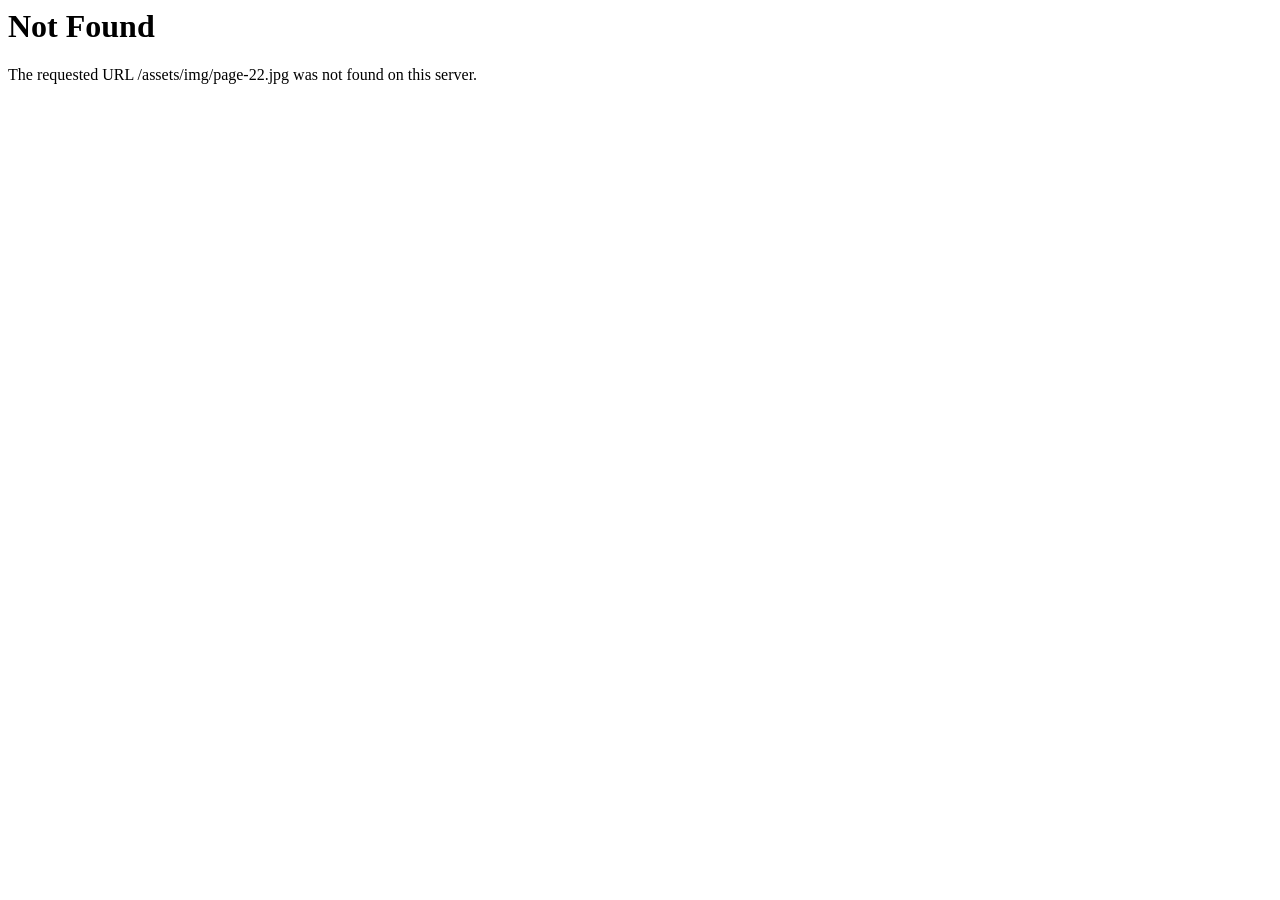
<file: couture/assets/img/page-22.jpg.html>
<!DOCTYPE HTML PUBLIC "-//IETF//DTD HTML 2.0//EN">
<html><head>
<title>404 Not Found</title>
</head><body>
<h1>Not Found</h1>
<p>The requested URL /assets/img/page-22.jpg was not found on this server.</p>
</body></html>
</file>
<file: css/style.css>
/* FARES Couture CSS - Elegant Black & Gold Theme */

/* Base Styles */
* {
  margin: 0;
  padding: 0;
  box-sizing: border-box;
}

body {
  font-family: "Times New Roman", Times, serif;
  background-color: #000;
  color: #fff;
  overflow: hidden;
  text-align: center;
  height: 100vh;
  width: 100%;
  display: flex;
  flex-direction: column;
  justify-content: center;
  align-items: center;
}

/* Container Styles */
.container {
  width: 100%;
  max-width: 1200px;
  margin: 0 auto;
  padding: 0 15px;
  display: flex;
  flex-direction: column;
  justify-content: center;
  align-items: center;
  height: 100%;
}

/* Header Styles - true viewport center */
header {
  position: relative;
  display: flex;
  justify-content: center;
  align-items: center;
  height: 100vh;
  margin: 0;
}

/* Content Layout Structure */
#container {
  display: flex;
  flex-direction: column;
  justify-content: center;
  align-items: center;
  height: auto;
  width: 100%;
}

/* Additional Structural Adjustments for Centered Layout */
.img-responsive {
  max-width: 48%; /* Reduced by 1/3 from 72% */
  height: auto;
  margin: 0 auto; /* Center horizontally, no offset */
  transition: all 0.5s ease;
  opacity: 0;
  animation: logoFadeIn 0.6s ease forwards;
}

#container {
  display: flex;
  flex-direction: column;
  justify-content: center;
  align-items: center;
  height: auto;
  width: 100%;
  position: relative;
  top: 0; /* True center - no vertical shift */
  margin: 0 auto;
  text-align: center;
}

.img-responsive:hover {
  transform: scale(1.02);
}

/* Text Styles */
.intro-text {
  margin-top: 20px;
  display: flex;
  flex-direction: column;
  justify-content: center;
  align-items: center;
  position: relative;
  width: 100%;
  margin-left: 0;
}

/* Navigation Menu Styling */
.titles-align {
  display: flex;
  justify-content: center;
  align-items: center;
  margin-top: 10px; /* Reduced margin to bring closer to logo */
  flex-wrap: nowrap; /* Prevent wrapping to ensure single line */
  position: relative;
  width: 100%;
}

.t0,
.t1,
.t2 {
  display: inline-block;
  margin: 0 10px;
  vertical-align: middle;
  white-space: nowrap; /* Prevent text wrapping */
}

/* Hover Effects for Menu Items */
a img {
  transition: all 0.3s ease;
}

/* Reduced nav image sizes - desktop (20% smaller) */
.t1 img {
  width: 120px;
  height: auto;
}

.t2 img {
  width: 128px;
  height: auto;
}

.t0 img {
  height: 13px;
  width: auto;
}

a:hover img {
  transform: scale(1.05);
}

@media (max-width: 768px) {
  .img-responsive {
    width: 57.6%; /* Reduced by 10% from 64% */
    margin: 0 auto;
  }

  /* Keep navigation in a single line on mobile */
  .titles-align {
    flex-direction: row;
    align-items: center;
    justify-content: center;
    margin-top: 5px; /* Minimal spacing on mobile */
  }

  .t0,
  .t1,
  .t2 {
    margin: 0 5px;
  }

  /* Scale down navigation images slightly for better fit */
  .t1 img {
    width: 120px;
    max-width: 100%;
    height: auto;
  }

  .t2 img {
    width: 128px;
    max-width: 100%;
    height: auto;
  }

  /* Adjust vertical position for mobile */
  #container {
    top: 0; /* Keep true center on mobile */
  }
}

@media (max-width: 480px) {
  .img-responsive {
    width: 64.8%; /* Reduced by 10% from 72% */
    max-width: 64.8%; /* 10% smaller than 72% */
    margin: 0 auto;
  }

  /* Ensure navigation stays on one line even on very small screens */
  .titles-align {
    width: 100%;
    justify-content: space-between;
    padding: 0 5px;
    margin-top: 2px; /* Almost no space on smallest screens */
  }

  .t0,
  .t1,
  .t2 {
    margin: 0 3px;
    transform: none;
  }

  .t0 img {
    height: 11px; /* 20% smaller than original 14px at this breakpoint */
    width: auto;
  }

  .t1 img {
    width: 96px; /* 20% smaller than desktop 120px */
    height: auto;
  }

  .t2 img {
    width: 102px; /* 20% smaller than desktop 128px */
    height: auto;
  }

  /* Adjust vertical positioning for mobile */
  #container {
    top: 0; /* Keep true center on smallest screens */
  }
}

/* Animation for Fade In */
@keyframes fadeIn {
  from {
    opacity: 0;
  }
  to {
    opacity: 1;
  }
}

/* Logo fade-in (image only) - opacity only so hover scale still works */
@keyframes logoFadeIn {
  from {
    opacity: 0;
  }
  to {
    opacity: 1;
  }
}

#container {
  animation: fadeIn 0.6s;
  transition: opacity 0.4s ease;
}

/* Fade-out state applied via JS just before redirect */
#container.fade-out {
  opacity: 0 !important;
  pointer-events: none;
}

/* Gold Accent Color - Used for Hover States */
.gold-text {
  color: #d4af37;
}

/* Custom Scrollbar */
::-webkit-scrollbar {
  width: 8px;
}

::-webkit-scrollbar-track {
  background: #000;
}

::-webkit-scrollbar-thumb {
  background: #000000;
  border-radius: 4px;
}

::-webkit-scrollbar-thumb:hover {
  background: #000000;
}

/* Optional: Adding a subtle grain texture to the background */
body::before {
  content: "";
  position: fixed;
  top: 0;
  left: 0;
  width: 100%;
  height: 100%;
  background-image: url("[data-uri]");
  opacity: 0.02;
  z-index: -1;
}
</file>
<file: couture/assets/css/google.css>
@font-face {
  font-family: 'Eagle Lake';
  font-style: normal;
  font-weight: 400;
  src: local('Eagle Lake'), local('EagleLake-Regular'), url("7iuL6oiKGY2Q5j9N_W6QtQzyDMXhdD8sAj6OAJTFsBI.woff2") format('woff2'), url("7iuL6oiKGY2Q5j9N_W6Qtb3hpw3pgy2gAi-Ip7WPMi0.woff") format('woff');
}
</file>
<file: couture/assets/js/reveal.css>
/*	--------------------------------------------------
	Reveal Modals
	-------------------------------------------------- */
		
	.reveal-modal-bg { 
		position: fixed; 
		height: 100%;
		width: 100%;
		background: #000;
		background: rgba(0,0,0,.8);
		z-index: 100;
		display: none;
		top: 0;
		left: 0; 
		}
	
	.reveal-modal {
		font-family: 'Eagle Lake', cursive;
		font-size: 11px;
	line-height: 16px;
  text-align:justify;
	font-weight:normal;
		visibility: hidden;
		top: 100px; 
		left: 50%;
		margin-left: -300px;
		width: 520px;
		background: #FFF ;

		/*background: #d6c1a5 url("modal-gloss.png") no-repeat -200px -80px;*/
		position: absolute;
		z-index: 101;
		padding: 30px 40px 34px;
		border: 1px solid #D7D7D7;
		-moz-border-radius: 5px;
		-webkit-border-radius: 5px;
		border-radius: 5px;
		-moz-box-shadow: 0 0 10px rgba(0,0,0,.4);
		-webkit-box-shadow: 0 0 10px rgba(0,0,0,.4);
		-box-shadow: 0 0 10px rgba(0,0,0,.4);
		-webkit-box-shadow: 0 0 30px 0 #fff;
		box-shadow: 0 0 30px 0 #fff;
		}
		
	.reveal-modal.small 		{ width: 200px; margin-left: -140px;}
	.reveal-modal.medium 		{ width: 400px; margin-left: -240px;}
	.reveal-modal.large 		{ width: 600px; margin-left: -340px;}
	.reveal-modal.xlarge 		{ width: 800px; margin-left: -440px;}
	
	.reveal-modal .close-reveal-modal {
		font-size: 18px;
		line-height: .5;
		position: absolute;
		top: 8px;
		right: 11px;
		color: #000;
		text-shadow: 0 -1px 1px rbga(0,0,0,.6);
		font-weight: bold;
		cursor: pointer;
		text-decoration: none;
		} 
	/*
		
	NOTES
	
	Close button entity is &#215;
	
	Example markup
	
	<div id="myModal" class="reveal-modal">
		<h2>Awesome. I have it.</h2>
		<p class="lead">Your couch.  I it's mine.</p>
		<p>Lorem ipsum dolor sit amet, consectetur adipiscing elit. In ultrices aliquet placerat. Duis pulvinar orci et nisi euismod vitae tempus lorem consectetur. Duis at magna quis turpis mattis venenatis eget id diam. </p>
		<a class="close-reveal-modal">&#215;</a>
	</div>
	
	*/
</file>
<file: couture/assets/circleplayer/circle.skin/circle.player.css>
/*
 * Project: CirclePlayer
 * http://www.jplayer.org
 *
 * Copyright (c) 2012 Happyworm Ltd
 *
 * Author: Silvia Benvenuti
 * Edited by: Mark J Panaghiston
 * Date: 2nd October 2012
 * Artwork inspired by: http://forrst.com/posts/Untitled-CJz
 */

.cp-container {
  position: relative;

  width: 75px; /* 200 - (2 * 48) */
  height: 43px;
  background: url("Barre de menu plus foncé 2.png") 0 0 no-repeat;
  padding: 48px;
  -webkit-tap-highlight-color: rgba(0, 0, 0, 0);
  margin: 0 auto;
  margin-top: 33px;
}

.cp-container :focus {
  border: none;
  outline: 0;
}

.cp-buffer-1,
.cp-buffer-2,
.cp-progress-1,
.cp-progress-2 {
  position: absolute;
  top: 0;
  left: 0;
  width: 104px;
  height: 104px;
  clip: rect(0px, 52px, 104px, 0px);

  -moz-border-radius: 52px;
  -webkit-border-radius: 52px;
  border-radius: 52px;
}

.cp-buffer-1,
.cp-buffer-2 {
  /*background:url("buffer.png") 0 0 no-repeat;*/
}

/* FALLBACK for .progress
 * (24 steps starting from 1hr filled progress, Decrease second value by 104px for next step)
 * (It needs the container selector to work. Or use div)
 */

.cp-container .cp-fallback {
  background: url("progress_sprite.jpg") no-repeat;
  background-position: 0 104px;
}

.cp-progress-1,
.cp-progress-2 {
  /*background:url("progress.png") 0 0 no-repeat;*/
}

.cp-buffer-holder,
.cp-progress-holder,
.cp-circle-control {
  position: absolute;
  width: 104px;
  height: 104px;
}

.cp-circle-control {
  cursor: pointer;
}

.cp-buffer-holder,
.cp-progress-holder {
  clip: rect(0px, 104px, 104px, 52px);
  display: none;
}

/* This is needed when progress is greater than 50% or for fallback */

.cp-buffer-holder.cp-gt50,
.cp-progress-holder.cp-gt50,
.cp-progress-1.cp-fallback {
  clip: rect(auto, auto, auto, auto);
}

.cp-controls {
  margin: 0;
  /*padding:26px;*/
}

.cp-controls li {
  list-style-type: none;
  display: block;

  /*IE Fix*/
  position: absolute;
  margin-top: -41px;
  margin-left: 0px;
}

.cp-controls li a {
  position: relative;
  display: block;
  width: 30px;
  height: 30px;
  text-indent: -9999px;
  z-index: 1;
  cursor: pointer;
}
.cp-controlss {
  margin: 0;
  /*padding:26px;*/
}

.cp-controlss li {
  list-style-type: none;
  display: block;

  /*IE Fix*/
  position: absolute;
  margin-top: -41px;
  margin-left: 64px;
}

.cp-controlss li a {
  position: relative;
  display: block;
  width: 30px;
  height: 30px;
  text-indent: -9999px;
  z-index: 1;
  cursor: pointer;
}
.cp-controlsss {
  margin: 0;
  /*padding:26px;*/
}

.cp-controlsss li {
  list-style-type: none;
  display: block;

  /*IE Fix*/
  position: absolute;
  margin-top: -41px;
  margin-left: 34px;
}

.cp-controlsss li a {
  position: relative;
  display: block;
  width: 30px;
  height: 30px;
  text-indent: -9999px;
  z-index: 1;
  cursor: pointer;
}
.cp-controls .cp-playy {
  background: url("controls.png") 0 0 no-repeat;
}
.cp-controls .cp-play {
}

.cp-controls .cp-playyy {
}

.cp-controls .cp-pause {
  background: url("controls.png") 0 -30px no-repeat;
}

.cp-controls .cp-pause:hover {
  background: url("controls.png") -30px -30px no-repeat;
}

.cp-jplayer {
  width: 0;
  height: 0;
}
</file>
<file: couture/assets/css/styles.css>
/* -------------------------------------------------
   Book stage
   Conteneur du livre (#magazine) + de la barre de
   pagination (.numPage). Sur desktop il reproduit
   exactement l'ancien centrage "margin: 0 auto".
   En dessous de 926px, script.js lui applique un
   transform: scale() calcule depuis le viewport
   (voir bookFit()), ce qui met a l'echelle le livre
   ET sa pagination d'un seul bloc, sans toucher a la
   geometrie interne de turn.js.
-------------------------------------------------- */
#book-stage {
  width: 926px;
  margin: 0 auto;
  position: relative;
  left: 50%;
  margin-left: -463px;
  overflow: visible;
  -webkit-transform-origin: 50% 0;
  transform-origin: 50% 0;
}

/* Commandes (lecteur circulaire + fleches) : collees au livre.
   opacity:0 au depart (le layout est garde pour bookFit) : elles
   apparaissent en meme temps que le livre, pas avant. */
#test {
  line-height: 0;
  margin-top: 20px;
  opacity: 0;
}
#test .cp-container {
  margin-top: 10px;
}

.menu_ver {
  position: absolute;
  z-index: 999;
  right: 6px;
  top: 250px;
}
.menu_ver_droite {
  position: absolute;
  z-index: 999;
  left: 6px;
  top: 250px;
}

/* Survol : bascule menu_ver.png -> menu_ver_2.png */
.menu_ver a,
.menu_ver_droite a {
  display: inline-block;
  line-height: 0;
  background-image: url("../img/menu_ver_3.png");
  background-repeat: no-repeat;
  background-position: center center;
  background-size: contain;
}
.menu_ver a img,
.menu_ver_droite a img {
  display: block;
  transition: opacity 0.2s ease;
}
.menu_ver a:hover img,
.menu_ver_droite a:hover img {
  opacity: 0;
}
@font-face {
  font-family: "ARBERKLEY";
  src: url("ARBERKLEY.ttf");
}
* {
  margin: 0;
  padding: 0;
}

/*-------------------------
	General Styles
--------------------------*/

html {
  background: #000;
  width: 100%;
}
/* Fond image ajoute en JS en meme temps que le loader : le fond et le
   logo apparaissent ensemble, pas l'un avant l'autre. */
html.bg-on {
  background: #000 url("../img/bg.png");
  background-position: 50% top;
  background-repeat: no-repeat;
}

body {
  min-height: 800px;
  padding: 20px 0 20px;
  /*font-family: 'ARBERKLEY', cursive;*/
  overflow: hidden;
  width: 100%;
  color: black;
}

a,
a:visited {
  color: #000;
  text-decoration: underline;
  outline: none;
}

a:hover {
  text-decoration: underline;
  color: #ab8944;
}

section,
footer {
  display: block;
}

.numPage {
  width: 926px;
  height: 650px;
  color: #000;
  position: absolute;
  top: 0;
  left: 0;
  margin: 0;
  font-family: "ARBERKLEY", cursive;
  font-size: 12px;
  font-weight: bold;
  pointer-events: none;
  z-index: 10000000000000000000;
}

.menu {
  float: right;
  left: -37px;
  margin-top: 40px;
  width: 30px;
  height: 50px;
  cursor: pointer;
  visibility: hidden;
  z-index: 1000;
  position: relative;
  pointer-events: auto;
}
.numPageleft {
  position: absolute;
  left: 24%;
  bottom: 20px;
  /* transform: translateX(-50%); */
}
.numPageright {
  position: absolute;
  left: 74%;
  right: auto;
  bottom: 20px;
  /* transform: translateX(-50%); */
}
.numPageleft,
.numPageright {
  /* font-size: 15px; */
  width: 25px;
  line-height: 15px;
  text-align: center;
}
.numPageleft:empty,
.numPageright:empty {
  display: none;
}
#magazine {
  width: 926px;
  height: 650px;
  margin: 0 auto;
  position: relative;
  left: 0;

  opacity: 0;

  -moz-transition: 0.3s left;
  -webkit-transition: 0.3s left;
  transition: 0.3s left;
}
#magazine .odd {
  background-image: -webkit-linear-gradient(left, #fff 95%, #ddd 100%);
  background-image: -moz-linear-gradient(left, #fff 95%, #ddd 100%);
  background-image: -o-linear-gradient(left, #fff 95%, #ddd 100%);
  background-image: -ms-linear-gradient(left, #fff 95%, #ddd 100%);
}

#magazine .even {
  background-image: -webkit-linear-gradient(right, #fff 95%, #ddd 100%);
  background-image: -moz-linear-gradient(right, #fff 95%, #ddd 100%);
  background-image: -o-linear-gradient(right, #fff 95%, #ddd 100%);
  background-image: -ms-linear-gradient(right, #fff 95%, #ddd 100%);
}
#magazine .page {
  width: 463px;
  height: 650px;
  background-color: #000;
  /* overflow: hidden; */
}
.contenu_odd {
  background-image: -webkit-linear-gradient(
    left,
    rgba(255, 255, 255, 0) 95%,
    rgba(221, 221, 221, 0) 100%
  );
  background-image: -moz-linear-gradient(
    left,
    rgba(255, 255, 255, 0) 95%,
    rgba(221, 221, 221, 0) 100%
  );
  background-image: -o-linear-gradient(
    left,
    rgba(255, 255, 255, 0) 95%,
    rgba(221, 221, 221, 0) 100%
  );
  background-image: -ms-linear-gradient(
    left,
    rgba(255, 255, 255, 0) 95%,
    rgba(221, 221, 221, 0) 100%
  );
  height: 700px;
}
.contenu_even {
  background-image: -webkit-linear-gradient(
    right,
    rgba(255, 255, 255, 0) 95%,
    rgba(221, 221, 221, 0) 100%
  );
  background-image: -moz-linear-gradient(
    right,
    rgba(255, 255, 255, 0) 95%,
    rgba(221, 221, 221, 0) 100%
  );
  background-image: -o-linear-gradient(
    right,
    rgba(255, 255, 255, 0) 95%,
    rgba(221, 221, 221, 0) 100%
  );
  background-image: -ms-linear-gradient(
    right,
    rgba(255, 255, 255, 0) 95%,
    rgba(221, 221, 221, 0) 100%
  );
  height: 700px;
}

#magazine.centerStart {
  left: -233px;
}

#magazine.centerEnd {
  left: 233px;
}

.page img {
  /*height:500px;*/
  /*width:520px;*/
  display: block;
}

.centerStart .turn-page-wrapper:first-child {
  box-shadow: 0 0 10px #040404;
}

#magazine .turn-page {
}

span.pageNum {
  background-color: rgba(0, 0, 0, 0.3);
  bottom: 25px;
  box-shadow: 0 0 3px rgba(0, 0, 0, 0.25);
  color: #ffffff;
  font-size: 11px;
  height: 24px;
  line-height: 22px;
  opacity: 0.9;
  position: absolute;
  text-align: center;
  width: 55px;
}

span.pageNum.left {
  left: 0;
  right: auto;
}

span.pageNum.right {
  left: auto;
  right: 0;
}

#page1 .pageNum {
  display: none;
}

#magazine .cover {
  background: #000 url("../img/cover-2.png");
  background-position: 50% top;
  background-repeat: no-repeat;
}
#magazine .end {
  background: #000 url("../img/Page de couverture dorée verso livre.png");
  background-position: 50% top;
  background-repeat: no-repeat;
}

#magazine .coverture_g {
  background: #000 url("../img/couverture_g.gif");
  background-position: 50% top;
  background-repeat: no-repeat;
}
#magazine .coverture_d {
  background: #000 url("../img/couverture_d.gif");
  background-position: 50% top;
  background-repeat: no-repeat;
}

#magazine .page_g {
  background: #000 url("../img/page_g.jpg");
  background-position: 50% top;
  background-repeat: no-repeat;
}
#magazine .page_d {
  background: #000 url("../img/page_d.jpg");
  background-position: 50% top;
  background-repeat: no-repeat;
}

#magazine .page_d_defaut {
  background: #000 url("../img/page_d_defaut.jpg");
  background-position: 50% top;
  background-repeat: no-repeat;
}
#magazine .page_g_defaut {
  background: #000 url("../img/page_g_defaut.jpg");
  background-position: 50% top;
  background-repeat: no-repeat;
}

#magazine .chibani {
  background: #000 url("../img/chbeni.jpg");
  background-position: 50% top;
  background-repeat: no-repeat;
}

#magazine .sommaire {
  background: #000 url("../img/sommaire.jpg");
  background-position: 50% top;
  background-repeat: no-repeat;
}
#magazine .firas {
  background: #000 url("../img/firas.jpg");
  background-position: 50% top;
  background-repeat: no-repeat;
}

#magazine .pretAporter {
  background: #000 url("../img/Prêt à porter page gauche.jpg");
  background-position: 50% top;
  background-repeat: no-repeat;
}

#magazine .surMesur {
  background: #000 url("../img/surmesur.jpg");
  background-position: 50% top;
  background-repeat: no-repeat;
}
#magazine .page13 {
  background: #000 url("../img/page-8.jpg");
  background-position: 50% top;
  background-repeat: no-repeat;
}
#magazine .page14 {
  background: #000 url("../img/page-9-bis-video.jpg");
  background-position: 50% top;
  background-repeat: no-repeat;
}
#magazine .page15 {
  background: #000 url("../img/page-10.jpg");
  background-position: 50% top;
  background-repeat: no-repeat;
}
#magazine .page16 {
  background: #000 url("../img/page-16.jpg");
  background-position: 50% top;
  background-repeat: no-repeat;
}
#magazine .page17 {
  background: #000 url("../img/mariage.jpg");
  background-position: 50% top;
  background-repeat: no-repeat;
}
#magazine .page18 {
  background: #000 url("../img/page-13.jpg");
  background-position: 50% top;
  background-repeat: no-repeat;
}
#magazine .page19 {
  background: #000 url("../img/page-19.jpg");
  background-position: 50% top;
  background-repeat: no-repeat;
}
#magazine .page21 {
  background: #000 url("../img/page21.jpg");
  background-position: 50% top;
  background-repeat: no-repeat;
}
#magazine .page23 {
  background: #000 url("../img/commande.jpg");
  background-position: 50% top;
  background-repeat: no-repeat;
}

#magazine .page25 {
  background: #000 url("../img/page25.jpg");
  background-position: 50% top;
  background-repeat: no-repeat;
}
#magazine .frip1 {
  background: #000 url("../img/frip1.jpg");
  background-position: 50% top;
  background-repeat: no-repeat;
}
#magazine .page29 {
  background: #000 url("../img/page-20.jpg");
  background-position: 50% top;
  background-repeat: no-repeat;
}
#magazine .page31 {
  background: #000 url("../img/contact.jpg");
  background-position: 50% top;
  background-repeat: no-repeat;
}
#magazine .page33 {
  background: #000 url("../img/recrutement.jpg");
  background-position: 50% top;
  background-repeat: no-repeat;
}
#magazine .page35 {
  background: #000 url("../img/conditions.jpg");
  background-position: 50% top;
  background-repeat: no-repeat;
}

#magazine .page30 {
  background: #000 url("../img/page-21.jpg");
  background-position: 50% top;
  background-repeat: no-repeat;
}
#magazine .page27 {
  background: #000 url("../img/page-22.jpg.html");
  background-position: 50% top;
  background-repeat: no-repeat;
}
#magazine .page28 {
  background: #000 url("../img/page-23.jpg");
  background-position: 50% top;
  background-repeat: no-repeat;
}

#magazine .page53 {
  background: #000 url("../img/mention.jpg");
  background-position: 50% top;
  background-repeat: no-repeat;
}

#magazine .page55 {
  background: #000 url("../img/fing.jpg");
  background-position: 50% top;
  background-repeat: no-repeat;
}
#magazine .page56 {
  background: #000 url("../img/findedicas.jpg");
  background-position: 50% top;
  background-repeat: no-repeat;
}

.ouvrir {
  width: 237px;
  height: 320px;
  margin: 0 auto;
  margin-top: 165px;
  background-image: url("../img/ouvrir-1.png");
  background-position: 50% top;
  background-repeat: no-repeat;
}
.signature {
  width: 105px;
  height: 70px;
  margin: 0 auto;
  margin-top: 0px;
  background-image: url("../img/signature.png");
  background-position: 50% top;
  background-repeat: no-repeat;
  margin-left: 130px;
}

.personnel {
  width: 160px;
  height: 69px;
  margin: 0 auto;
  margin-top: 0px;
  margin-right: 0px;
  background-image: url("../img/personnel.png");
  background-position: 50% top;
  background-repeat: no-repeat;
}

.farid {
  width: 153px;
  height: 72px;
  margin: 0 auto;
  margin-right: 0px;
  background-image: url("../img/farid.png");
  background-position: 50% top;
  background-repeat: no-repeat;
}
.kayat {
  width: 153px;
  height: 72px;
  margin: 0 auto;
  margin-top: -5px;
  margin-right: 0px;
  background-image: url("../img/kayat.png");
  background-position: 50% top;
  background-repeat: no-repeat;
}
.kaled {
  width: 153px;
  height: 72px;
  margin: 0 auto;
  margin-top: -5px;
  margin-right: 0px;
  background-image: url("../img/kaled.png");
  background-position: 50% top;
  background-repeat: no-repeat;
}

.tabea {
  width: 151px;
  height: 66px;
  margin: 0 auto;
  margin-top: 20px;
  margin-right: 0px;
  background-image: url("../img/tabea.png");
  background-position: 50% top;
  background-repeat: no-repeat;
}
.rafiaa {
  width: 144px;
  height: 71px;
  margin: 0 auto;
  margin-top: 20px;
  margin-right: 0px;
  background-image: url("../img/rafiaa.png");
  background-position: 50% top;
  background-repeat: no-repeat;
}
.logomarque {
  width: 341px;
  height: 63px;
  margin: 0 auto;
  margin-top: 15px;
  margin-left: -15px;
  background-image: url("../img/logomarque.png");
  background-position: 50% top;
  background-repeat: no-repeat;
}
.thawek {
  width: 160px;
  height: 69px;
  margin: 0 auto;
  margin-top: 0px;
  margin-right: 0px;
  background-image: url("../img/thawek.png");
  background-position: 50% top;
  background-repeat: no-repeat;
}
.dedicase {
  font-family: "ARBERKLEY", cursive;
  width: 400px;
  margin: 0 auto;
  margin-top: 200px;
  font-size: 16px;
  line-height: 24px;
  text-align: center;
  letter-spacing: 0.7px;
}
.dedicaseFin {
  font-family: "ARBERKLEY", cursive;
  width: 400px;
  margin: 0 auto;
  margin-top: 100px;
  font-size: 16px;
  line-height: 24px;
  text-align: center;
}

.dedicasedeb {
  font-family: "ARBERKLEY", cursive;
  width: 400px;
  margin: 0 auto;
  margin-top: 100px;
  font-size: 16px;
  line-height: 24px;
  text-align: center;
}
.dedicaseCop {
  font-family: "ARBERKLEY", cursive;
  width: 400px;
  margin: 0 auto;
  margin-top: 250px;
  font-size: 12px;
  line-height: 20px;
  text-align: center;
}
.dedicaseCop2 {
  font-family: "ARBERKLEY", cursive;
  width: 400px;
  margin: 0 auto;
  margin-top: 400px;
  font-size: 10px;
  line-height: 11px;
  text-align: center;
  letter-spacing: -1px;
}
.faceb {
  font-family: "ARBERKLEY", cursive;
  width: 400px;
  margin: 0 auto;
  margin-top: 150px;
  font-size: 12px;
  line-height: 20px;
  text-align: center;
}
.footerf {
  font-family: "ARBERKLEY", cursive;
  width: 400px;
  margin: 0 auto;
  margin-top: 160px;
  font-size: 10px;
  line-height: 11px;
  text-align: center;
  letter-spacing: -1px;
}
.dedicaseCop a {
  color: #000;
}
.dedicaseCop a:hover {
  color: #ab8944;
}
.fawzi {
  display: block;
  font-size: 13px;
  margin-left: 195px;
  letter-spacing: 0.1px;
  margin-top: -30px;
}
.titreTop {
  font-family: "ARBERKLEY", cursive;
  font-size: 14px;
  margin-left: 207px;
  margin-top: 25px;
}
.titreTop h1 {
  font-size: 16px;

  margin-top: 25px;
}
.firasIntro {
  /*	font-family: 'Great Vibes', cursive;
  font-family: 'ARBERKLEY', cursive;
	

*/
  /*font-family: 'ARBERKLEY', cursive;
	 font-family: 'IM Fell English SC', serif;
font-family: 'Marck Script', cursive;*/
  font-family: "Eagle Lake", cursive;
  width: 300px;
  margin: 0 auto;
  margin-top: 70px;
  font-size: 11px;
  line-height: 16px;
  text-align: justify;
  font-weight: normal;
  /*letter-spacing: 1px;*/
}
.firasIntro h1 {
  font-size: 16px;
  line-height: 24px;
  font-weight: bold;
}

.hasen {
  width: 300px;
  margin: 0 auto;
  margin-top: -30px;
  margin-left: 250px;
}
.hasen img {
  width: 105px;
  height: 57px;
}
.contenuDfaut {
  width: 300px;
  margin: 0 auto;
  margin-top: 80px;
}

.sommaireListe {
  /*font-family: 'ARBERKLEY', cursive;*/
  font-family: "Eagle Lake", cursive;
  width: 210px;
  margin-left: 130px;
  margin-top: 150px;
  font-size: 12px;
  /*line-height: 24px;*/
}
.titreSommaire {
  text-align: center;
}
.sommaireListe ul li {
  list-style: none;
  margin: 0;
  line-height: 19px;
}

.sommaireListe ul li a {
  text-decoration: none;
  margin: 0;
  color: #000;
  font-size: 11px;
}
.sommaireListe ul li a:hover {
  /*color: #ab8944;*/
  color: #ab8944;
}

#magazine .page-wrapper {
  -webkit-perspective: 2000px;
  -moz-perspective: 2000px;
  -ms-perspective: 2000px;
  -o-perspective: 2000px;
  perspective: 2000px;
}

#magazine .hard {
  -webkit-box-shadow: inset 0 0 5px #666;
  -moz-box-shadow: inset 0 0 5px #666;
  -o-box-shadow: inset 0 0 5px #666;
  -ms-box-shadow: inset 0 0 5px #666;
  box-shadow: inset 0 0 5px #666;
  font-weight: bold;
}

.loading {
  width: 100%;
  height: 100%;
  margin: 0;
  position: fixed;
  top: 0;
  left: 0;
  z-index: 9999;
  pointer-events: none;
  display: flex;
  align-items: center;
  justify-content: center;
  background: #000 url("../img/bg.png");
  background-position: 50% top;
  background-repeat: no-repeat;
  opacity: 0;
}
.loading img {
  width: 232px;
  height: auto;
  opacity: 0;
}
.black {
  color: #000;
}
.blanc {
  color: #fff;
}
.center {
  text-align: center;
}
.left {
  text-align: left;
}
.ligneSize16 {
  /*line-height: 16px;*/
}
.ligneSize14 {
  line-height: 14px;
}
.cgv {
  line-height: 14px;
  font-size: 9px;
}

.button {
  background-color: #c6b296;
  border-radius: 10px;
  box-shadow: 0 2px 3px rgba(0, 0, 0, 0.3);
  color: #fff;
  cursor: pointer;
  display: inline-block;
  padding: 10px 20px;
  text-align: center;
  text-decoration: none;
}
.button.small {
  border-radius: 15px;
  float: right;
  margin: 22px 5px 0;
  padding: 6px 15px;
}
.button:hover {
  background-color: #1e1e1e;
}
.button > span {
  font-size: 84%;
}
.button.b-close,
.button.bClose {
  border-radius: 7px 7px 7px 7px;
  box-shadow: none;
  font: bold 131% sans-serif;
  padding: 0 6px 2px;
  position: absolute;
  right: -7px;
  top: -7px;
}

#popup,
#popup1,
#popup2,
.bMulti {
  font-size: 12px;
  font-family: "Eagle Lake", cursive;
  line-height: 16px;
  text-align: justify;
  font-weight: normal;
  width: 800px;
  background-color: #fff;
  border-radius: 10px 10px 10px 10px;
  box-shadow: 0 0 25px 5px #999;
  color: #111;
  display: none;
  padding: 25px;
}

.my-button {
  cursor: pointer;
}

/* Point de vente popups : liens sans soulignement */
#venteTunisie a.my-button,
#venteFrance a.my-button,
#points-ventes a.my-button,
#venteTunisie a.my-button:hover,
#venteFrance a.my-button:hover,
#points-ventes a.my-button:hover {
  text-decoration: none;
}
.clear {
  clear: both;
}
.imageCommande {
  margin-left: 31px;
  margin-top: 62px;
}

.jcarousel-wrapper {
  position: relative;
  margin-left: 31px;

  width: 339px;
  height: 512px;
}

.jcarousel-wrapper .photo-credits {
  position: absolute;
  right: 15px;
  bottom: 0;
  font-size: 13px;
  color: #fff;
  text-shadow: 0 0 1px rgba(0, 0, 0, 0.85);
  opacity: 0.66;
}

.jcarousel-wrapper .photo-credits a {
  color: #fff;
}

/** Carousel **/

.jcarousel {
  position: relative;
  overflow: hidden;
  width: 339px;
  height: 512px;
  /* box-sizing: border-box; */
}

.jcarousel ul {
  width: 20000em;
  /* left: 0; */
  position: relative;
  list-style: none;
  margin: 0;
  padding: 0;
}

.jcarousel li {
  float: left;
  width: 339px;
}

/** Carousel Controls **/

.jcarousel-control-prev,
.jcarousel-control-next {
  position: absolute;
  top: 250px;
  width: 30px;
  height: 30px;
  text-align: center;
  background: #4e443c;
  color: #fff;
  text-decoration: none;
  text-shadow: 0 0 1px #000;
  font:
    24px/27px Arial,
    sans-serif;
  -webkit-border-radius: 30px;
  -moz-border-radius: 30px;
  border-radius: 30px;
  -webkit-box-shadow: 0 0 2px #999;
  -moz-box-shadow: 0 0 2px #999;
  box-shadow: 0 0 2px #999;
}

.jcarousel-control-prev {
  left: 10px;
}

.jcarousel-control-next {
  right: 10px;
}

.jcarousel-control-prev:hover span,
.jcarousel-control-next:hover span {
  display: block;
}

.jcarousel-control-prev.inactive,
.jcarousel-control-next.inactive {
  opacity: 0.5;
  cursor: default;
}

/** Carousel Pagination **/

.jcarousel-pagination {
  position: absolute;
  bottom: 0;
  left: 15px;
}

.jcarousel-pagination a {
  text-decoration: none;
  display: inline-block;

  font-size: 11px;
  line-height: 14px;
  min-width: 14px;

  background: #fff;
  color: #4e443c;
  border-radius: 14px;
  padding: 3px;
  text-align: center;

  margin-right: 2px;

  opacity: 0.75;
}
.jcarousel-pagination a:hover {
  text-decoration: none;
}
.jcarousel-pagination a.active {
  background: #4e443c;
  color: #fff;
  opacity: 1;
  text-shadow: 0 -1px 0 rgba(0, 0, 0, 0.75);
}

.leftbox {
  float: left;
  width: 250px;
}
.rightbox {
  float: left;
  margin-left: 10px;
  width: 250px;
}
.clear {
  clear: both;
}

.formGroup {
  margin-bottom: 10px;
  margin-top: 10px;
}
.formGroup input {
  height: 25px;
  width: 240px;
  font-size: 14px;
  padding-left: 10px;
}
.formGroup textarea {
  width: 505px;
  font-size: 14px;
  padding-left: 10px;
  padding-top: 10px;
}
.labelGroup {
  width: 100px;
}
.btnsend {
  cursor: pointer;
}

.btnsend:hover {
  cursor: pointer;
  color: #ab8944;
}
.formGroupContact input {
  height: 22px;
  width: 190px;
  font-size: 14px;
  padding-left: 10px;
  background-color: #e8dac0;
  border: 1px solid #000;
}
.formGroupContact textarea {
  height: 80px;
  width: 190px;
  font-size: 14px;
  padding-left: 10px;
  background-color: #e8dac0;
  border: 1px solid #000;
}
.labelBox {
  float: left;
  margin-bottom: 5px;
  width: 85px;
  padding-top: 8px;
}
.inputBox {
  float: left;
  margin-bottom: 5px;
  width: 205px;
  margin-left: 5px;
}
#raisonSocial,
#selectForm {
  display: none;
}
.radioBox {
  float: left;
  margin-bottom: 5px;
  margin-left: 10px;
  margin-top: 10px;
}
.radioBox input {
  margin: 0;
  padding: 0;
  width: 100%;
}

.view-first img {
}
.view-first .mask {
  -ms-filter: "progid: DXImageTransform.Microsoft.Alpha(Opacity=0)";
  filter: alpha(opacity=0);
  opacity: 0;

  -webkit-transition: all 0.4s ease-in-out;
  -moz-transition: all 0.4s ease-in-out;
  -o-transition: all 0.4s ease-in-out;
  -ms-transition: all 0.4s ease-in-out;
  transition: all 0.4s ease-in-out;
}
.view-first h2 {
  -webkit-transform: translateY(-100px);
  -moz-transform: translateY(-100px);
  -o-transform: translateY(-100px);
  -ms-transform: translateY(-100px);
  transform: translateY(-100px);
  -ms-filter: "progid: DXImageTransform.Microsoft.Alpha(Opacity=0)";
  filter: alpha(opacity=0);
  opacity: 0;
  -webkit-transition: all 0.2s ease-in-out;
  -moz-transition: all 0.2s ease-in-out;
  -o-transition: all 0.2s ease-in-out;
  -ms-transition: all 0.2s ease-in-out;
  transition: all 0.2s ease-in-out;
}
.view-first p {
  -webkit-transform: translateY(100px);
  -moz-transform: translateY(100px);
  -o-transform: translateY(100px);
  -ms-transform: translateY(100px);
  transform: translateY(100px);
  -ms-filter: "progid: DXImageTransform.Microsoft.Alpha(Opacity=0)";
  filter: alpha(opacity=0);
  opacity: 0;
  -webkit-transition: all 0.2s linear;
  -moz-transition: all 0.2s linear;
  -o-transition: all 0.2s linear;
  -ms-transition: all 0.2s linear;
  transition: all 0.2s linear;
  visibility: hidden;
}
.view-first:hover img {
}
.view-first a.info {
  -ms-filter: "progid: DXImageTransform.Microsoft.Alpha(Opacity=50)";
  filter: alpha(opacity=50);
  opacity: 0.5;
  -webkit-transition: all 0.2s ease-in-out;
  -moz-transition: all 0.2s ease-in-out;
  -o-transition: all 0.2s ease-in-out;
  -ms-transition: all 0.2s ease-in-out;
  transition: all 0.2s ease-in-out;
}
.view-first:hover .mask {
  -ms-filter: "progid: DXImageTransform.Microsoft.Alpha(Opacity=100)";
  filter: alpha(opacity=100);
  opacity: 1;
}
.view-first:hover h2,
.view-first:hover p,
.view-first:hover a.info {
  -ms-filter: "progid: DXImageTransform.Microsoft.Alpha(Opacity=100)";
  filter: alpha(opacity=100);
  opacity: 1;
  -webkit-transform: translateY(0px);
  -moz-transform: translateY(0px);
  -o-transform: translateY(0px);
  -ms-transform: translateY(0px);
  transform: translateY(0px);
}
.view-first:hover p {
  -webkit-transition-delay: 0.1s;
  -moz-transition-delay: 0.1s;
  -o-transition-delay: 0.1s;
  -ms-transition-delay: 0.1s;
  transition-delay: 0.1s;
}
.view-first:hover a.info {
  -webkit-transition-delay: 0.2s;
  -moz-transition-delay: 0.2s;
  -o-transition-delay: 0.2s;
  -ms-transition-delay: 0.2s;
  transition-delay: 0.2s;
}
.view {
  float: left;
  overflow: hidden;
  position: relative;
  text-align: center;
  -webkit-box-shadow: 1px 1px 2px #e6e6e6;
  -moz-box-shadow: 1px 1px 2px #e6e6e6;
  box-shadow: 1px 1px 2px #e6e6e6;
}
.view .mask,
.view .content {
  position: absolute;
  overflow: hidden;
  top: 0;

  right: 0;
  margin-top: 420px;
}
.view img {
  display: block;
  position: relative;
}
.view h2 {
  text-transform: uppercase;
  color: #fff;
  text-align: center;
  position: relative;
  font-size: 17px;
  padding: 10px;
  background: rgba(0, 0, 0, 0.8);
  margin: 20px 0 0 0;
}
.view p {
  font-family: Georgia, serif;
  font-style: italic;
  font-size: 12px;
  position: relative;
  color: #fff;
  padding: 10px 20px 20px;
  text-align: center;
  width: 300px;
}
.view a.info {
  display: inline-block;
  text-decoration: none;
  padding: 7px 14px;
  background: #000;
  color: #fff;
  text-transform: uppercase;
  -webkit-box-shadow: 0 0 1px #000;
  -moz-box-shadow: 0 0 1px #000;
  box-shadow: 0 0 1px #000;
  cursor: pointer;
}
.view a.info:hover {
  -webkit-box-shadow: 0 0 5px #000;
  -moz-box-shadow: 0 0 5px #000;
  box-shadow: 0 0 5px #000;
}

/* Pour tablettes et mobiles */
@media screen and (max-width: 968px) {
  html {
    background-size: cover;
  }
  body {
    min-height: 0;
    padding: 10px 0 20px;
    /* le livre mis a l'echelle tient en largeur ; on
       autorise le scroll vertical pour atteindre les
       commandes si l'ecran est tres court, mais jamais
       de scroll horizontal pendant le tourne-page. */
    overflow: hidden;
    /* overflow-y: auto; */
  }
  /* .loading est un overlay fixe (voir regle principale) : rien ici. */
  /* Les commandes (lecteur + fleches) se recentrent
     naturellement sous le livre une fois celui-ci
     mis a l'echelle : plus d'offsets en dur. bookFit()
     ne les reduit que si l'ecran est trop court. */
  #test {
    margin-left: 0;
    margin-top: -10px;
    -webkit-transform-origin: 50% 0;
    transform-origin: 50% 0;
  }
  /* moins de respiration au-dessus des commandes : sur un ecran
     court, chaque pixel gagne agrandit le livre. */
  .cp-container {
    top: 0;
    margin-top: 14px;
  }

  /* --- Modales (reveal) ---------------------------------------
     jquery.reveal.js pilote "top" en pixels : il lit topMeasure =
     parseInt(css('top')) a l'ouverture puis pose
     top = scrollTop + topMeasure. Impossible donc de centrer
     verticalement en CSS -- mais reduire ce top suffit, et la
     largeur, elle, reste entierement a nous.

     Largeur fluide : left + right + width:auto laissent le
     navigateur resoudre la largeur contre le bloc conteneur
     initial (aucun ancetre positionne ici), au lieu des
     520px + margin-left:-300px qui debordaient des deux cotes.
  ------------------------------------------------------------- */
  .reveal-modal,
  .reveal-modal.small,
  .reveal-modal.medium,
  .reveal-modal.large,
  .reveal-modal.xlarge {
    top: 16px;
    left: 12px;
    right: 12px;
    width: auto;
    /* max-width + marges auto : sur tablette la modale garde la
       largeur lisible du desktop au lieu de s'etirer, et l'espace
       restant se repartit des deux cotes (les deux marges sont
       auto, donc pas de "over-constrained" qui la collerait a
       gauche). */
    max-width: 600px;
    margin-left: auto;
    margin-right: auto;
    padding: 32px 16px 20px;
    font-size: 14px;
    line-height: 20px;
    /* le contenu long (CGV, points de vente) defile dans la modale
       plutot que d'allonger la page derriere elle. */
    box-sizing: border-box;
    max-height: calc(100vh - 32px);
    overflow-y: auto;
    -webkit-overflow-scrolling: touch;
  }

  /* croix de fermeture : cible tactile utilisable. */
  .reveal-modal .close-reveal-modal {
    top: 0;
    right: 0;
    padding: 8px 14px;
    font-size: 24px;
    line-height: 1;
  }

  /* Formulaires des modales : les deux colonnes de 250px flottantes
     et les champs en largeur fixe passent en pleine largeur.
     .formGroupContact n'est pas touche : il vit dans les pages du
     livre, donc deja mis a l'echelle par bookFit(). */
  .reveal-modal .leftbox,
  .reveal-modal .rightbox {
    float: none;
    width: auto;
    margin-left: 0;
  }
  .reveal-modal .formGroup input,
  .reveal-modal .formGroup textarea {
    width: 100%;
    box-sizing: border-box;
  }
}
</file>
